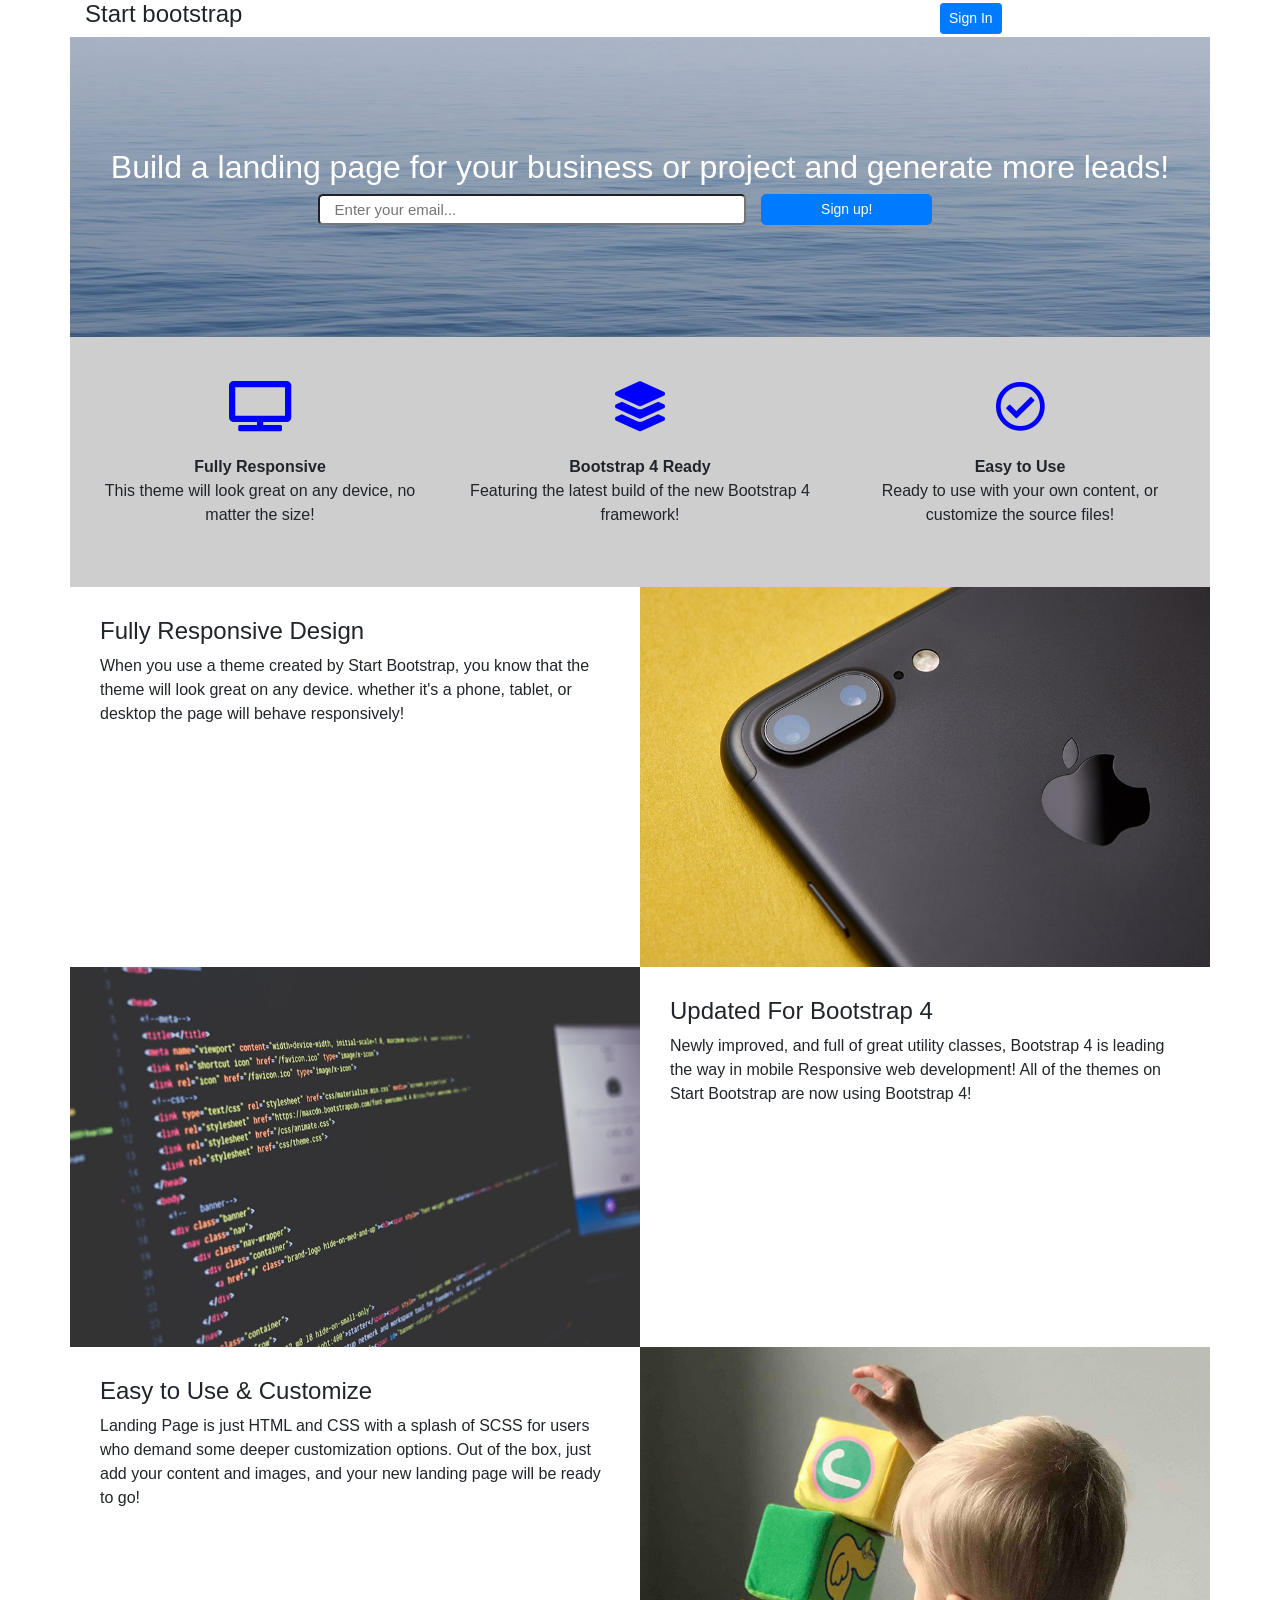
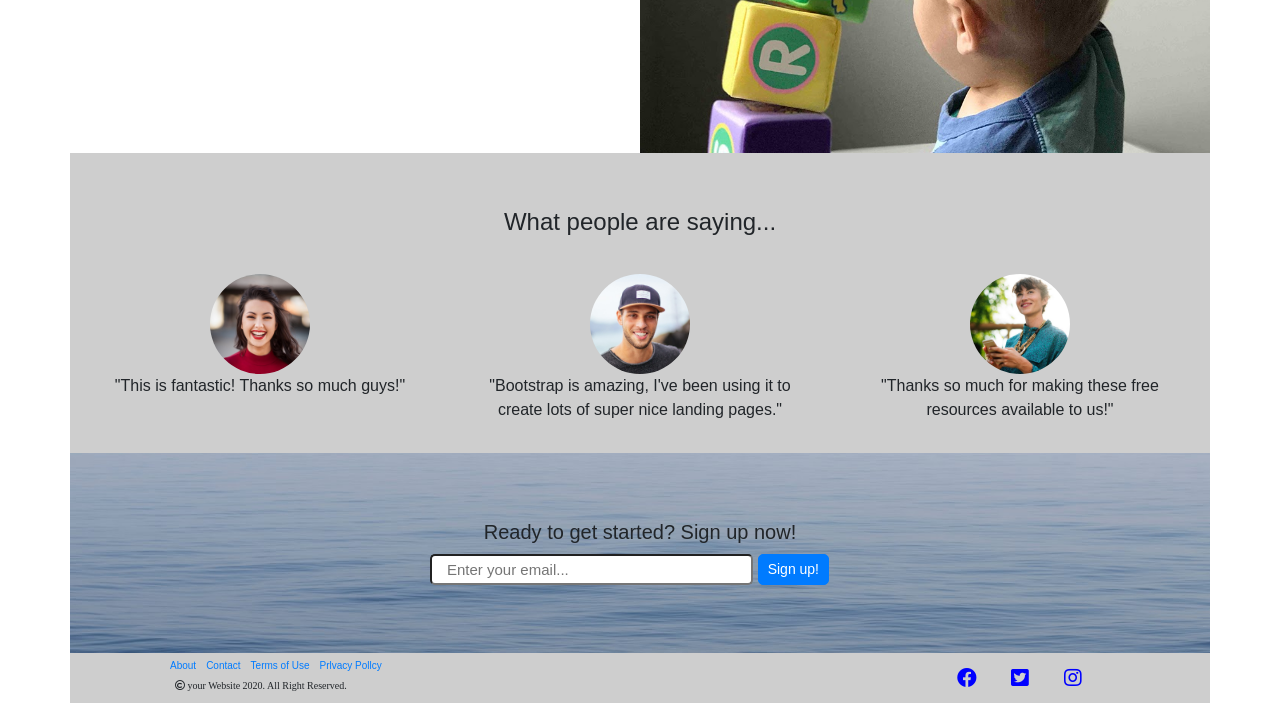
<file: Lesson10/index.html>
<!DOCTYPE html>
<html lang="en">
<head>
    <meta charset="UTF-8">
    <meta name="viewport" content="width=device-width, initial-scale=1.0">
    <title>Introduction to Bootstrap</title>
    <link rel="stylesheet" href="https://maxcdn.bootstrapcdn.com/bootstrap/4.5.2/css/bootstrap.min.css">
    <script src="https://ajax.googleapis.com/ajax/libs/jquery/3.5.1/jquery.min.js"></script>
    <script src="https://cdnjs.cloudflare.com/ajax/libs/popper.js/1.16.0/umd/popper.min.js"></script>
    <script src="https://maxcdn.bootstrapcdn.com/bootstrap/4.5.2/js/bootstrap.min.js"></script>
    <link rel="stylesheet" href="https://use.fontawesome.com/releases/v5.7.0/css/all.css" integrity="sha384-lZN37f5QGtY3VHgisS14W3ExzMWZxybE1SJSEsQp9S+oqd12jhcu+A56Ebc1zFSJ" crossorigin="anonymous">
    <link rel="stylesheet" href="../Lesson10/index.css">
</head>
<body>
    <header>
        <div>
            <div class="container">
                <div class="row" style="align-items: center;">
                    <div class="col-8 col-sm-9"><h4>Start bootstrap</h4></div>
                    <div class="col-4 col-sm-3"><button class="btn btn-primary btn-sm">Sign In</button></div>
                </div>
            </div>
        </div>
    </header>
    <main>
        <section>
            <div class="container section__img">
                <div class="section__img--text">
                    <div><h2>Build a landing page for your business or project and generate more leads!</h2></div>
                    <div class="row justify-content-center section__img--email container">
                        <input type="email" class="col-12 col-md-5" id="email" placeholder="Enter your email..." name="email">
                        <button class="col-12 col-md-2 btn btn-primary btn-sm">Sign up!</button>
                    </div>
                </div>
            </div>
        </section>
        <section>
                <div class="container section__icons">
                    <div class="row">
                        <div class="col-12 col-md-4 section__icons--style">
                            <i class="fas fa-tv" style="color: blue; font-size: 50px;"></i><br>
                            <b>Fully Responsive</b>
                            <p>This theme will look great on any device, no matter the size!</p>
                        </div>
                        <div class="col-12 col-md-4 section__icons--style">
                            <i class="fas fa-layer-group" style="color: blue; font-size: 50px;"></i><br>
                            <b>Bootstrap 4 Ready</b>
                            <p>Featuring the latest build of the new Bootstrap 4 framework!</p>
                        </div>
                        <div class="col-12 col-md-4 section__icons--style">
                            <i class="far fa-check-circle" style="color: blue; font-size: 50px;"></i><br>
                            <b>Easy to Use</b>
                            <p>Ready to use with your own content, or customize the source files!</p>
                        </div>
                    </div>
                </div>
        </section>
        <section>
            <div class="container">
                <div class="row" style="display: flex;">
                    <div class="col-12 col-md-6 section__content--text">
                        <h4>Fully Responsive Design</h4>
                        <p>When you use a theme created by Start Bootstrap, you know that the theme will look great on any device. whether it's a phone, tablet, or desktop the page will behave responsively! </p>
                    </div>
                    <img class="col-12 col-md-6 section__content--img" src="../Lesson10/img/bg-showcase-1.jpg" height="100%" width="100%">
                </div>
            </div>
        </section>
        <section>
            <div class="container">
                <div class="row" style="display: flex;">
                    <img class="col-12 col-md-6 section__content--img" src="../Lesson10/img/bg-showcase-2.jpg" height="100%" width="100%">
                    <div class="col-12 col-md-6 section__content--text">
                        <h4>Updated For Bootstrap 4</h4>
                        <p>Newly improved, and full of great utility classes, Bootstrap 4 is leading the way in mobile Responsive web development! All of the themes on Start Bootstrap are now using Bootstrap 4!</p>
                    </div>
                </div>
            </div>
        </section>
        <section>
            <div class="container">
                <div class="row" style="display: flex;">
                    <div class="col-12 col-md-6 section__content--text">
                        <h4>Easy to Use & Customize</h4>
                        <p>Landing Page is just HTML and CSS with a splash of SCSS for users who demand some deeper customization options. Out of the box, just add your content and images, and your new landing page will be ready to go!</p>
                    </div>
                    <img class="col-12 col-md-6 section__content--img" src="../Lesson10/img/bg-showcase-3.jpg" height="100%" width="100%">
                </div>
            </div>
        </section>
        <section>
            <div class="container section__comment" style="background-color: #cecece;">
                <h4>What people are saying...</h4>
                <div class="row">
                    <div class="col-12 col-md-4 section__comment--text">
                        <div><img src="../Lesson10/img/testimonials-1.jpg" class="rounded-circle" height="100px" width="100px"></div>
                        <div><p>"This is fantastic! Thanks so much guys!"</p></div>
                    </div>
                    <div class="col-12 col-md-4 section__comment--text">
                        <div><img src="../Lesson10/img/testimonials-2.jpg" class="rounded-circle" height="100px" width="100px"></div>
                        <div><p>"Bootstrap is amazing, I've been using it to create lots of super nice landing pages."</p></div>
                    </div>
                    <div class="col-12 col-md-4 section__comment--text">
                        <div><img src="../Lesson10/img/testimonials-3.jpg" class="rounded-circle" height="100px" width="100px"></div>
                        <div><p>"Thanks so much for making these free resources available to us!"</p></div>
                    </div>
                </div>
            </div>
        </section>
        <section>
            <div class="container section__imgend">
                <div class="section__text">
                    <div><h5>Ready to get started? Sign up now!</h5></div>
                    <div class="row section__text--input">
                        <input type="email" class="col-5 col-md-9" id="email" placeholder="Enter your email..." name="email">
                        <button class="col-2 col-md-2 btn btn-primary btn-sm">Sign up!</button>
                    </div>
                </div>
            </div>
        </section>
    </main>
    <footer>
        <div class="container" style="background-color: #cecece;">
            <div class="row footer__item">
                <div class="col-6 col-md-8 footer__item--link">
                    <ul class="nav">
                      <li class="nav-item">
                        <a class="nav-link" href="#">About</a>
                      </li>
                      <li class="nav-item">
                        <a class="nav-link" href="#">Contact</a>
                      </li>
                      <li class="nav-item">
                        <a class="nav-link" href="#">Terms of Use</a>
                      </li>
                      <li class="nav-item">
                        <a class="nav-link" href="#">Prlvacy Pollcy</a>
                      </li>
                    </ul>
                    <i class="far fa-copyright"> your Website 2020. All Right Reserved.</i>
                </div>
                <div class="col-3 col-md-2 footer__item--icons row">
                    <i class="fab fa-facebook col-3 col-md-4" ></i>
                    <i class="fab fa-twitter-square col-3 col-md-4"></i>
                    <i class="fab fa-instagram col-3 col-md-4"></i>
                </div>
            </div>
        </div>
    </footer>
</body>
</html>
</file>
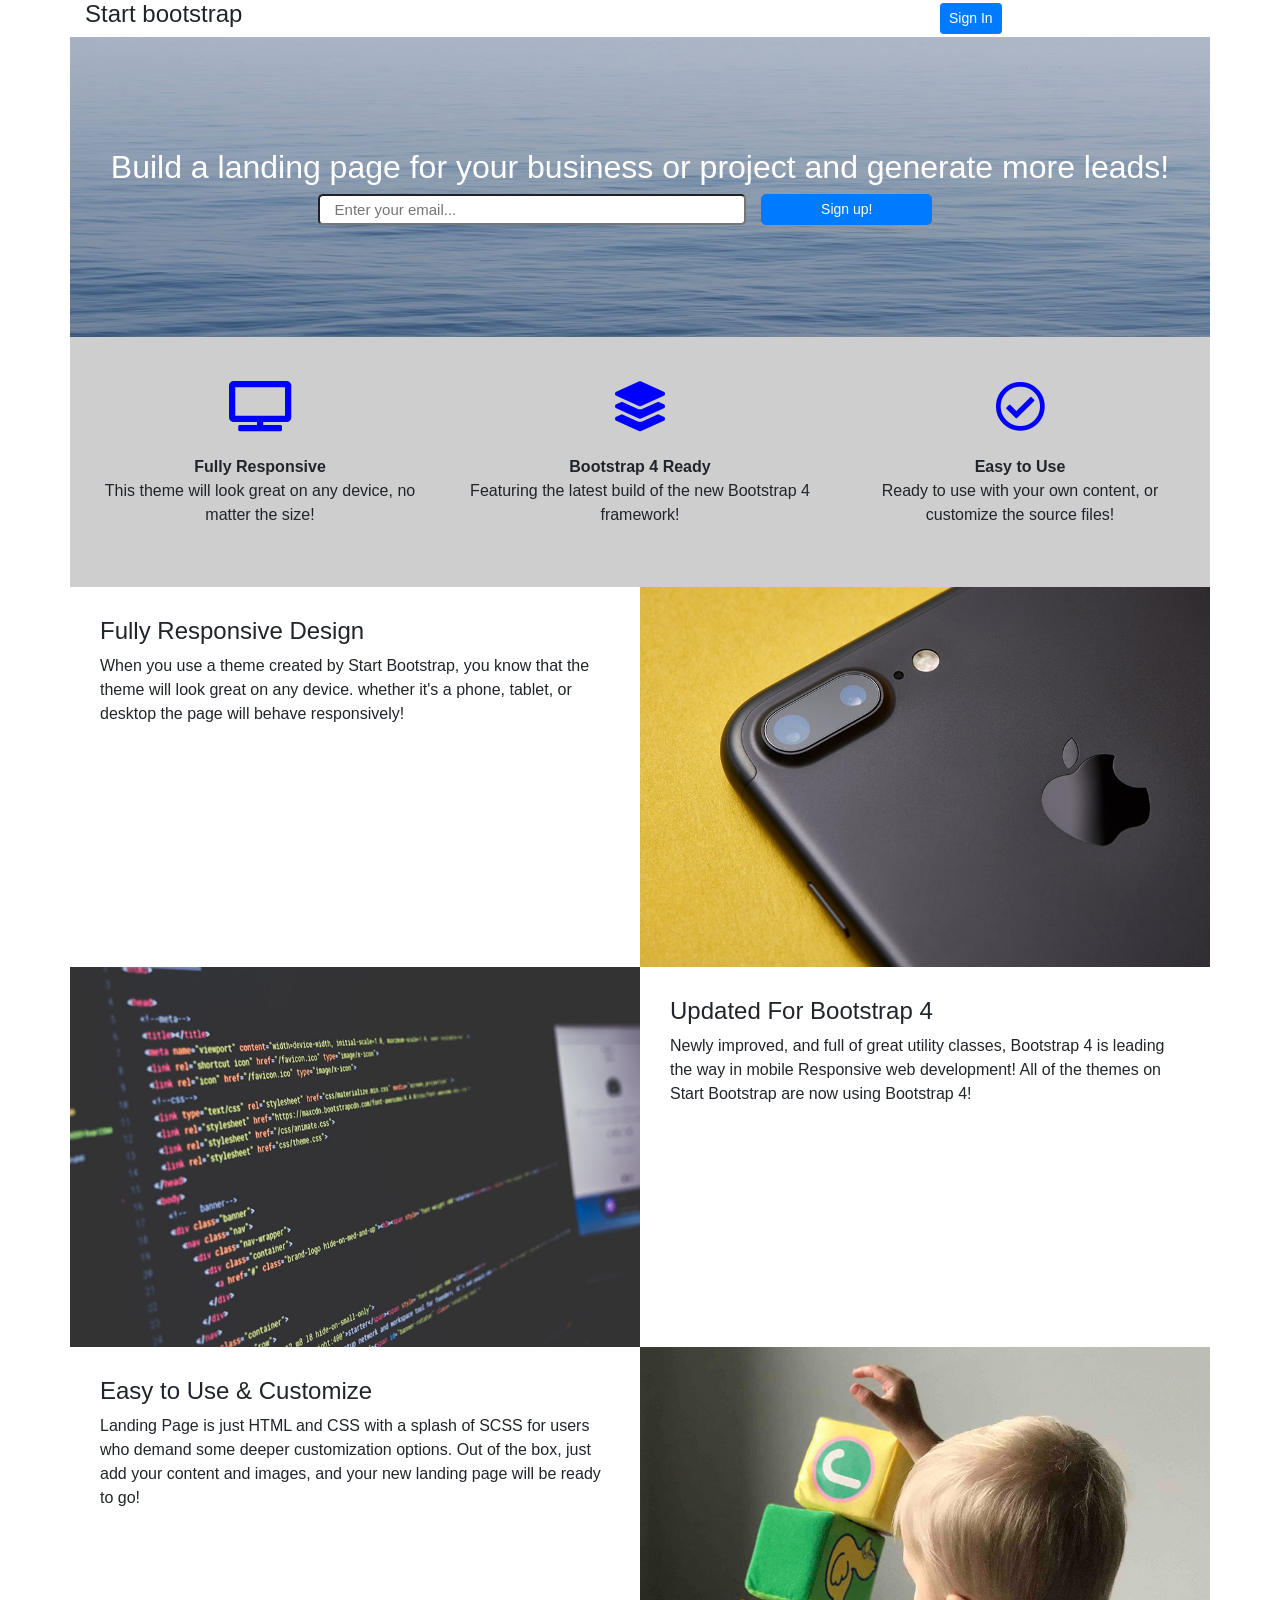
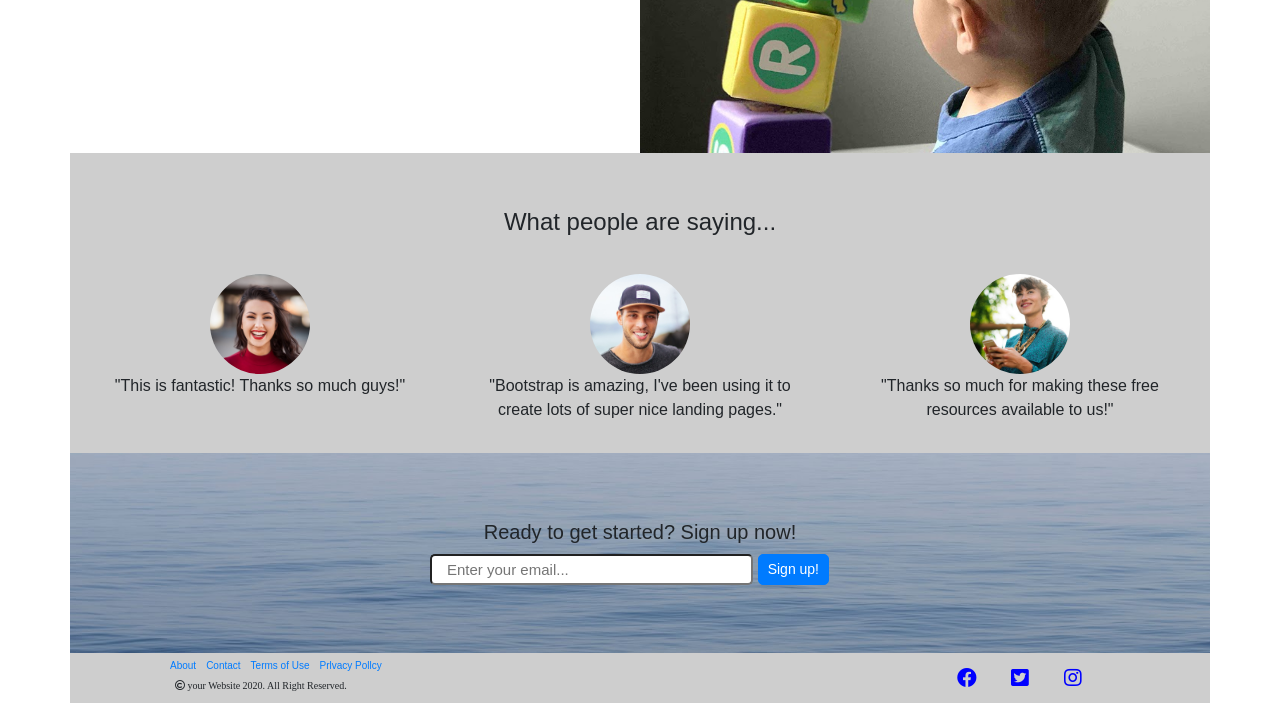
<file: Lesson10/activity10.html>
<!DOCTYPE html>
<html lang="en">
<head>
    <meta charset="UTF-8">
    <meta name="viewport" content="width=device-width, initial-scale=1.0">
    <title>Document</title>
    <link rel="stylesheet" href="https://maxcdn.bootstrapcdn.com/bootstrap/4.5.2/css/bootstrap.min.css">
    <script src="https://ajax.googleapis.com/ajax/libs/jquery/3.5.1/jquery.min.js"></script>
    <script src="https://cdnjs.cloudflare.com/ajax/libs/popper.js/1.16.0/umd/popper.min.js"></script>
    <script src="https://maxcdn.bootstrapcdn.com/bootstrap/4.5.2/js/bootstrap.min.js"></script>
    <link rel="stylesheet" href="https://use.fontawesome.com/releases/v5.7.0/css/all.css" integrity="sha384-lZN37f5QGtY3VHgisS14W3ExzMWZxybE1SJSEsQp9S+oqd12jhcu+A56Ebc1zFSJ" crossorigin="anonymous">
    <link rel="stylesheet" href="../Lesson10/activity10.css">
</head>
<body>
    <header>
        <div>
            <div class="container">
                <div class="row" style="align-items: center;">
                    <div class="col-8 col-sm-9"><h4>Start bootstrap</h4></div>
                    <div class="col-4 col-sm-3"><button class="btn btn-primary btn-sm">Sign In</button></div>
                </div>
            </div>
        </div>
    </header>
    <main>
        <section>
            <div class="container section__img">
                <div class="section__img--text">
                    <div><h2>Build a landing page for your business or project and generate more leads!</h2></div>
                    <div class="row justify-content-center section__img--email container">
                        <input type="email" class="col-12 col-md-5" id="email" placeholder="Enter your email..." name="email">
                        <button class="col-12 col-md-2 btn btn-primary btn-sm">Sign up!</button>
                    </div>
                </div>
            </div>
        </section>
        <section>
                <div class="container section__icons">
                    <div class="row">
                        <div class="col-12 col-md-4 section__icons--style">
                            <i class="fas fa-tv" style="color: blue; font-size: 50px;"></i><br>
                            <b>Fully Responsive</b>
                            <p>This theme will look great on any device, no matter the size!</p>
                        </div>
                        <div class="col-12 col-md-4 section__icons--style">
                            <i class="fas fa-layer-group" style="color: blue; font-size: 50px;"></i><br>
                            <b>Bootstrap 4 Ready</b>
                            <p>Featuring the latest build of the new Bootstrap 4 framework!</p>
                        </div>
                        <div class="col-12 col-md-4 section__icons--style">
                            <i class="far fa-check-circle" style="color: blue; font-size: 50px;"></i><br>
                            <b>Easy to Use</b>
                            <p>Ready to use with your own content, or customize the source files!</p>
                        </div>
                    </div>
                </div>
        </section>
        <section>
            <div class="container">
                <div class="row" style="display: flex;">
                    <div class="col-12 col-md-6 section__content--text">
                        <h4>Fully Responsive Design</h4>
                        <p>When you use a theme created by Start Bootstrap, you know that the theme will look great on any device. whether it's a phone, tablet, or desktop the page will behave responsively! </p>
                    </div>
                    <img class="col-12 col-md-6 section__content--img" src="../Lesson10/bg-showcase-1.jpg" height="100%" width="100%">
                </div>
            </div>
        </section>
        <section>
            <div class="container">
                <div class="row" style="display: flex;">
                    <img class="col-12 col-md-6 section__content--img" src="../Lesson10/bg-showcase-2.jpg" height="100%" width="100%">
                    <div class="col-12 col-md-6 section__content--text">
                        <h4>Updated For Bootstrap 4</h4>
                        <p>Newly improved, and full of great utility classes, Bootstrap 4 is leading the way in mobile Responsive web development! All of the themes on Start Bootstrap are now using Bootstrap 4!</p>
                    </div>
                </div>
            </div>
        </section>
        <section>
            <div class="container">
                <div class="row" style="display: flex;">
                    <div class="col-12 col-md-6 section__content--text">
                        <h4>Easy to Use & Customize</h4>
                        <p>Landing Page is just HTML and CSS with a splash of SCSS for users who demand some deeper customization options. Out of the box, just add your content and images, and your new landing page will be ready to go!</p>
                    </div>
                    <img class="col-12 col-md-6 section__content--img" src="../Lesson10/bg-showcase-3.jpg" height="100%" width="100%">
                </div>
            </div>
        </section>
        <section>
            <div class="container section__comment" style="background-color: #cecece;">
                <h4>What people are saying...</h4>
                <div class="row">
                    <div class="col-12 col-md-4 section__comment--text">
                        <div><img src="../Lesson10/testimonials-1.jpg" class="rounded-circle" height="100px" width="100px"></div>
                        <div><p>"This is fantastic! Thanks so much guys!"</p></div>
                    </div>
                    <div class="col-12 col-md-4 section__comment--text">
                        <div><img src="../Lesson10/testimonials-2.jpg" class="rounded-circle" height="100px" width="100px"></div>
                        <div><p>"Bootstrap is amazing, I've been using it to create lots of super nice landing pages."</p></div>
                    </div>
                    <div class="col-12 col-md-4 section__comment--text">
                        <div><img src="../Lesson10/testimonials-3.jpg" class="rounded-circle" height="100px" width="100px"></div>
                        <div><p>"Thanks so much for making these free resources available to us!"</p></div>
                    </div>
                </div>
            </div>
        </section>
        <section>
            <div class="container section__imgend">
                <div class="section__text">
                    <div><h5>Ready to get started? Sign up now!</h5></div>
                    <div class="row section__text--input">
                        <input type="email" class="col-5 col-md-9" id="email" placeholder="Enter your email..." name="email">
                        <button class="col-2 col-md-2 btn btn-primary btn-sm">Sign up!</button>
                    </div>
                </div>
            </div>
        </section>
    </main>
    <footer>
        <div class="container" style="background-color: #cecece;">
            <div class="row footer__item">
                <div class="col-6 col-md-8 footer__item--link">
                    <ul class="nav">
                      <li class="nav-item">
                        <a class="nav-link" href="#">About</a>
                      </li>
                      <li class="nav-item">
                        <a class="nav-link" href="#">Contact</a>
                      </li>
                      <li class="nav-item">
                        <a class="nav-link" href="#">Terms of Use</a>
                      </li>
                      <li class="nav-item">
                        <a class="nav-link" href="#">Prlvacy Pollcy</a>
                      </li>
                    </ul>
                    <i class="far fa-copyright"> your Website 2020. All Right Reserved.</i>
                </div>
                <div class="col-3 col-md-2 footer__item--icons row">
                    <i class="fab fa-facebook col-3 col-md-4" ></i>
                    <i class="fab fa-twitter-square col-3 col-md-4"></i>
                    <i class="fab fa-instagram col-3 col-md-4"></i>
                </div>
            </div>
        </div>
    </footer>
</body>
</html>
</file>
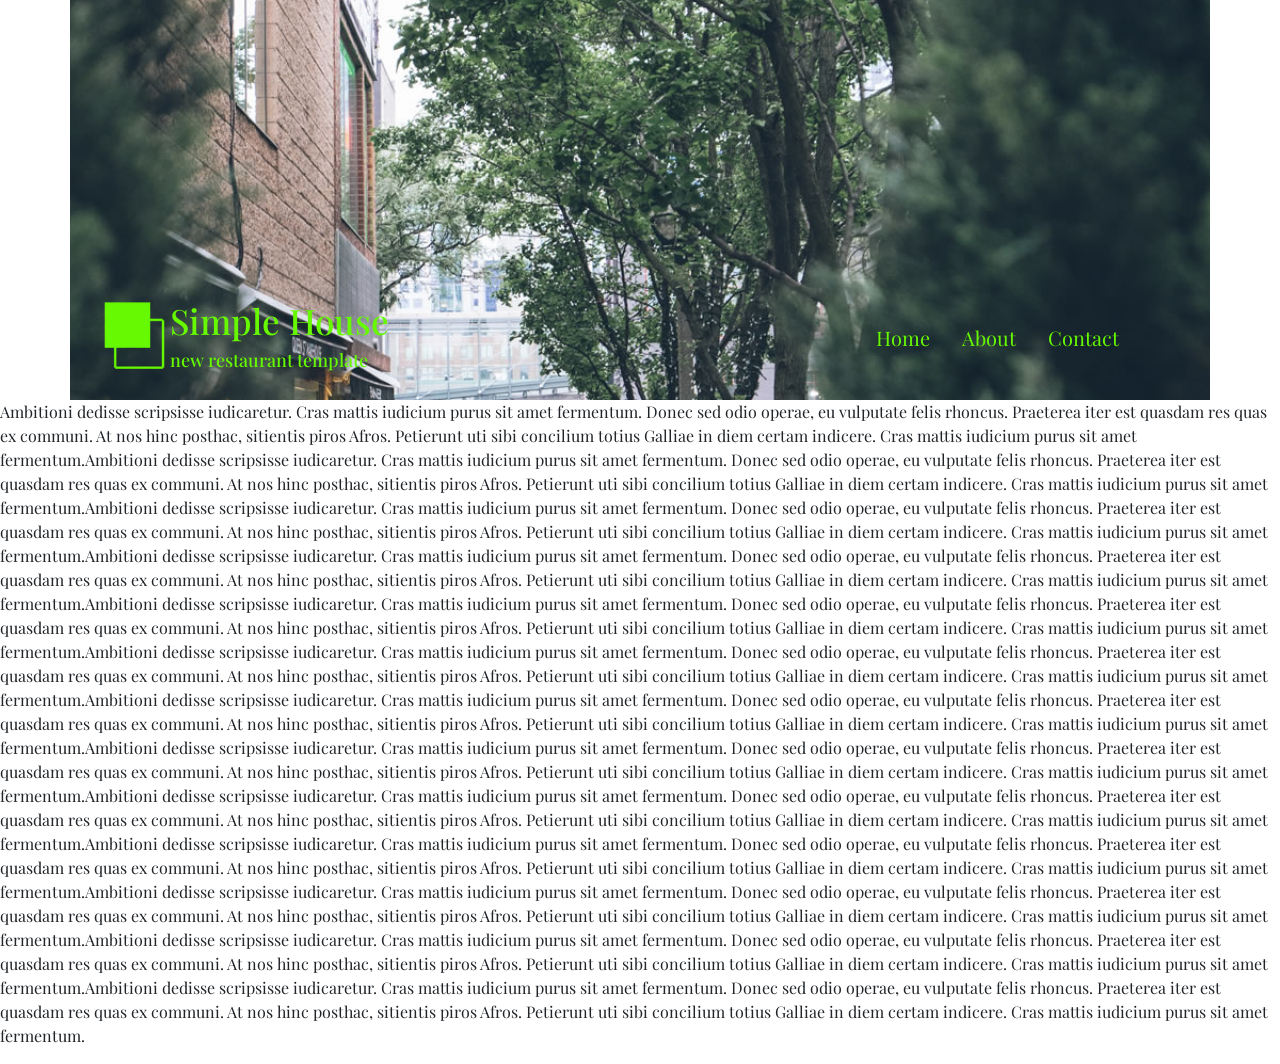
<file: Lesson11/acctivity11.1.html>
<!DOCTYPE html>
<html lang="en">
<head>
    <meta charset="UTF-8">
    <meta name="viewport" content="width=device-width, initial-scale=1.0">
    <title>Document</title>
    <link rel="stylesheet" href="https://maxcdn.bootstrapcdn.com/bootstrap/4.5.2/css/bootstrap.min.css">
    <script src="https://ajax.googleapis.com/ajax/libs/jquery/3.5.1/jquery.min.js"></script>
    <script src="https://cdnjs.cloudflare.com/ajax/libs/popper.js/1.16.0/umd/popper.min.js"></script>
    <script src="https://maxcdn.bootstrapcdn.com/bootstrap/4.5.2/js/bootstrap.min.js"></script>
    <link rel="stylesheet" href="https://use.fontawesome.com/releases/v5.7.0/css/all.css" integrity="sha384-lZN37f5QGtY3VHgisS14W3ExzMWZxybE1SJSEsQp9S+oqd12jhcu+A56Ebc1zFSJ" crossorigin="anonymous">
    <link href="https://fonts.googleapis.com/css2?family=Playfair+Display&display=swap" rel="stylesheet">
    <link rel="stylesheet" href="../Lesson11/activity11.css">
</head>
<body>
    <header class="container header__image">
        <div class="container row d-flex justify-content-around header__image--name">
            <div class="col-6 d-flex">
                <img src="../Lesson11/simple-house-log1o.png" height="70px" width="70px">
                <div>
                    <h1>Simple House</h1>
                    <h6>new restaurant template</h6>
                </div>
            </div>
            <div class="col-6 header__image--text">
                <ul class="nav justify-content-end">
                    <li class="nav-item">
                      <a class="nav-link active" href="#" style="color: #66f902;">Home</a>
                    </li>
                    <li class="nav-item">
                      <a class="nav-link" href="../Lesson11/acctivity11.2.html" style="color: #66f902;">About</a>
                    </li>
                    <li class="nav-item">
                      <a class="nav-link" href="../Lesson11/acctivity11.3.html" style="color: #66f902;">Contact</a>
                    </li>
                  </ul>
            </div>
            
        </div>
    </header>
    <p>Ambitioni dedisse scripsisse iudicaretur. Cras mattis iudicium purus sit amet fermentum. Donec sed odio operae, eu vulputate felis rhoncus. Praeterea iter est quasdam res quas ex communi. At nos hinc posthac, sitientis piros Afros. Petierunt uti sibi concilium totius Galliae in diem certam indicere. Cras mattis iudicium purus sit amet fermentum.Ambitioni dedisse scripsisse iudicaretur. Cras mattis iudicium purus sit amet fermentum. Donec sed odio operae, eu vulputate felis rhoncus. Praeterea iter est quasdam res quas ex communi. At nos hinc posthac, sitientis piros Afros. Petierunt uti sibi concilium totius Galliae in diem certam indicere. Cras mattis iudicium purus sit amet fermentum.Ambitioni dedisse scripsisse iudicaretur. Cras mattis iudicium purus sit amet fermentum. Donec sed odio operae, eu vulputate felis rhoncus. Praeterea iter est quasdam res quas ex communi. At nos hinc posthac, sitientis piros Afros. Petierunt uti sibi concilium totius Galliae in diem certam indicere. Cras mattis iudicium purus sit amet fermentum.Ambitioni dedisse scripsisse iudicaretur. Cras mattis iudicium purus sit amet fermentum. Donec sed odio operae, eu vulputate felis rhoncus. Praeterea iter est quasdam res quas ex communi. At nos hinc posthac, sitientis piros Afros. Petierunt uti sibi concilium totius Galliae in diem certam indicere. Cras mattis iudicium purus sit amet fermentum.Ambitioni dedisse scripsisse iudicaretur. Cras mattis iudicium purus sit amet fermentum. Donec sed odio operae, eu vulputate felis rhoncus. Praeterea iter est quasdam res quas ex communi. At nos hinc posthac, sitientis piros Afros. Petierunt uti sibi concilium totius Galliae in diem certam indicere. Cras mattis iudicium purus sit amet fermentum.Ambitioni dedisse scripsisse iudicaretur. Cras mattis iudicium purus sit amet fermentum. Donec sed odio operae, eu vulputate felis rhoncus. Praeterea iter est quasdam res quas ex communi. At nos hinc posthac, sitientis piros Afros. Petierunt uti sibi concilium totius Galliae in diem certam indicere. Cras mattis iudicium purus sit amet fermentum.Ambitioni dedisse scripsisse iudicaretur. Cras mattis iudicium purus sit amet fermentum. Donec sed odio operae, eu vulputate felis rhoncus. Praeterea iter est quasdam res quas ex communi. At nos hinc posthac, sitientis piros Afros. Petierunt uti sibi concilium totius Galliae in diem certam indicere. Cras mattis iudicium purus sit amet fermentum.Ambitioni dedisse scripsisse iudicaretur. Cras mattis iudicium purus sit amet fermentum. Donec sed odio operae, eu vulputate felis rhoncus. Praeterea iter est quasdam res quas ex communi. At nos hinc posthac, sitientis piros Afros. Petierunt uti sibi concilium totius Galliae in diem certam indicere. Cras mattis iudicium purus sit amet fermentum.Ambitioni dedisse scripsisse iudicaretur. Cras mattis iudicium purus sit amet fermentum. Donec sed odio operae, eu vulputate felis rhoncus. Praeterea iter est quasdam res quas ex communi. At nos hinc posthac, sitientis piros Afros. Petierunt uti sibi concilium totius Galliae in diem certam indicere. Cras mattis iudicium purus sit amet fermentum.Ambitioni dedisse scripsisse iudicaretur. Cras mattis iudicium purus sit amet fermentum. Donec sed odio operae, eu vulputate felis rhoncus. Praeterea iter est quasdam res quas ex communi. At nos hinc posthac, sitientis piros Afros. Petierunt uti sibi concilium totius Galliae in diem certam indicere. Cras mattis iudicium purus sit amet fermentum.Ambitioni dedisse scripsisse iudicaretur. Cras mattis iudicium purus sit amet fermentum. Donec sed odio operae, eu vulputate felis rhoncus. Praeterea iter est quasdam res quas ex communi. At nos hinc posthac, sitientis piros Afros. Petierunt uti sibi concilium totius Galliae in diem certam indicere. Cras mattis iudicium purus sit amet fermentum.Ambitioni dedisse scripsisse iudicaretur. Cras mattis iudicium purus sit amet fermentum. Donec sed odio operae, eu vulputate felis rhoncus. Praeterea iter est quasdam res quas ex communi. At nos hinc posthac, sitientis piros Afros. Petierunt uti sibi concilium totius Galliae in diem certam indicere. Cras mattis iudicium purus sit amet fermentum.Ambitioni dedisse scripsisse iudicaretur. Cras mattis iudicium purus sit amet fermentum. Donec sed odio operae, eu vulputate felis rhoncus. Praeterea iter est quasdam res quas ex communi. At nos hinc posthac, sitientis piros Afros. Petierunt uti sibi concilium totius Galliae in diem certam indicere. Cras mattis iudicium purus sit amet fermentum.</p>
</body>
</html>
</file>
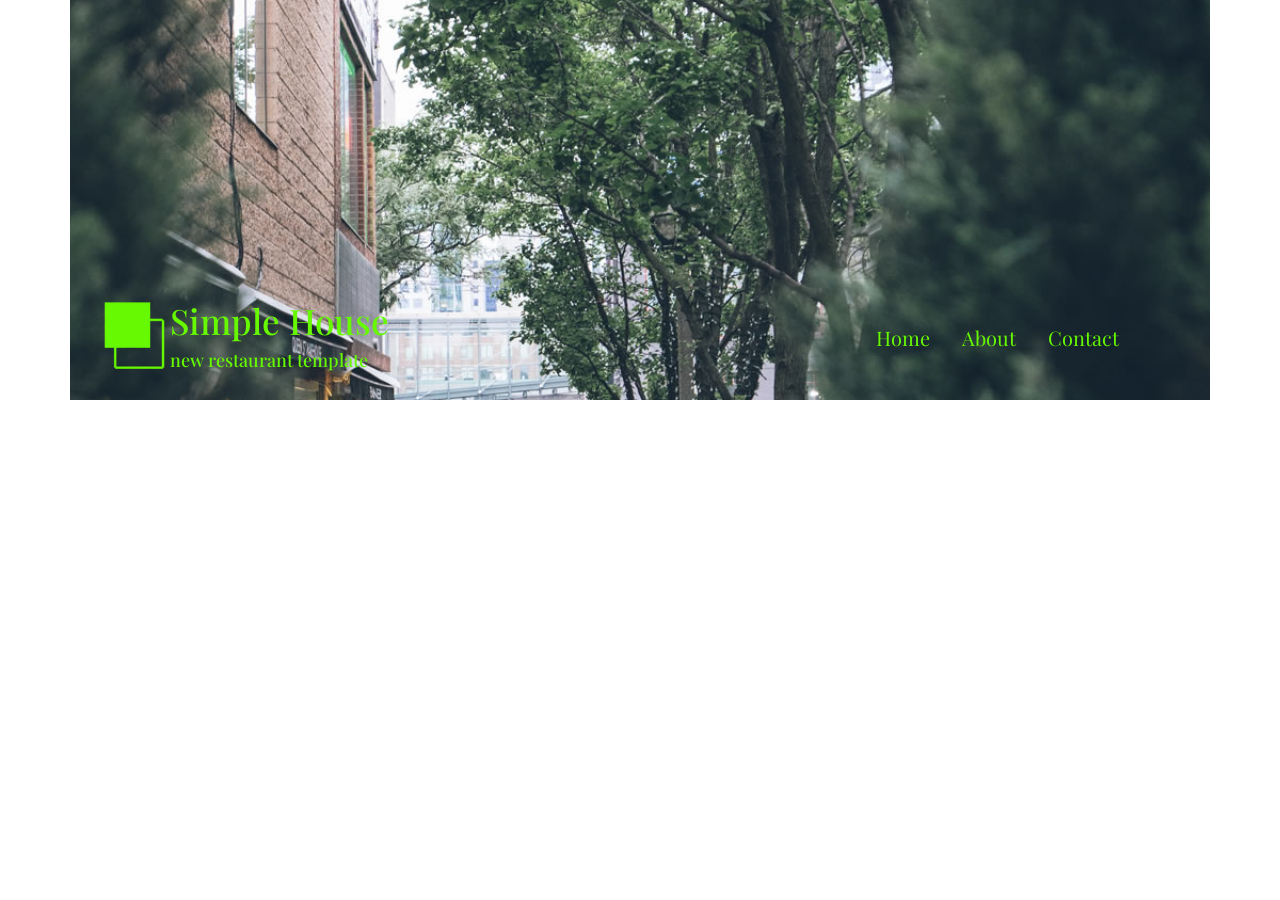
<file: Lesson11/acctivity11.2.html>
<!DOCTYPE html>
<html lang="en">
<head>
    <meta charset="UTF-8">
    <meta name="viewport" content="width=device-width, initial-scale=1.0">
    <title>Document</title>
    <link rel="stylesheet" href="https://maxcdn.bootstrapcdn.com/bootstrap/4.5.2/css/bootstrap.min.css">
    <script src="https://ajax.googleapis.com/ajax/libs/jquery/3.5.1/jquery.min.js"></script>
    <script src="https://cdnjs.cloudflare.com/ajax/libs/popper.js/1.16.0/umd/popper.min.js"></script>
    <script src="https://maxcdn.bootstrapcdn.com/bootstrap/4.5.2/js/bootstrap.min.js"></script>
    <link rel="stylesheet" href="https://use.fontawesome.com/releases/v5.7.0/css/all.css" integrity="sha384-lZN37f5QGtY3VHgisS14W3ExzMWZxybE1SJSEsQp9S+oqd12jhcu+A56Ebc1zFSJ" crossorigin="anonymous">
    <link href="https://fonts.googleapis.com/css2?family=Playfair+Display&display=swap" rel="stylesheet">
    <link rel="stylesheet" href="../Lesson11/activity11.css">
</head>
<body>
    <header class="container header__image">
        <div class="container row d-flex justify-content-around header__image--name">
            <div class="col-6 d-flex">
                <img src="../Lesson11/simple-house-log1o.png" height="70px" width="70px">
                <div>
                    <h1>Simple House</h1>
                    <h6>new restaurant template</h6>
                </div>
            </div>
            <div class="col-6 header__image--text">
                <ul class="nav justify-content-end">
                    <li class="nav-item">
                      <a class="nav-link active" href="../Lesson11/acctivity11.1.html" style="color: #66f902;">Home</a>
                    </li>
                    <li class="nav-item">
                      <a class="nav-link" href="#" style="color: #66f902;">About</a>
                    </li>
                    <li class="nav-item">
                      <a class="nav-link" href="../Lesson11/acctivity11.3.html" style="color: #66f902;">Contact</a>
                    </li>
                  </ul>
            </div>
            
        </div>
    </header>
</body>
</html>
</file>
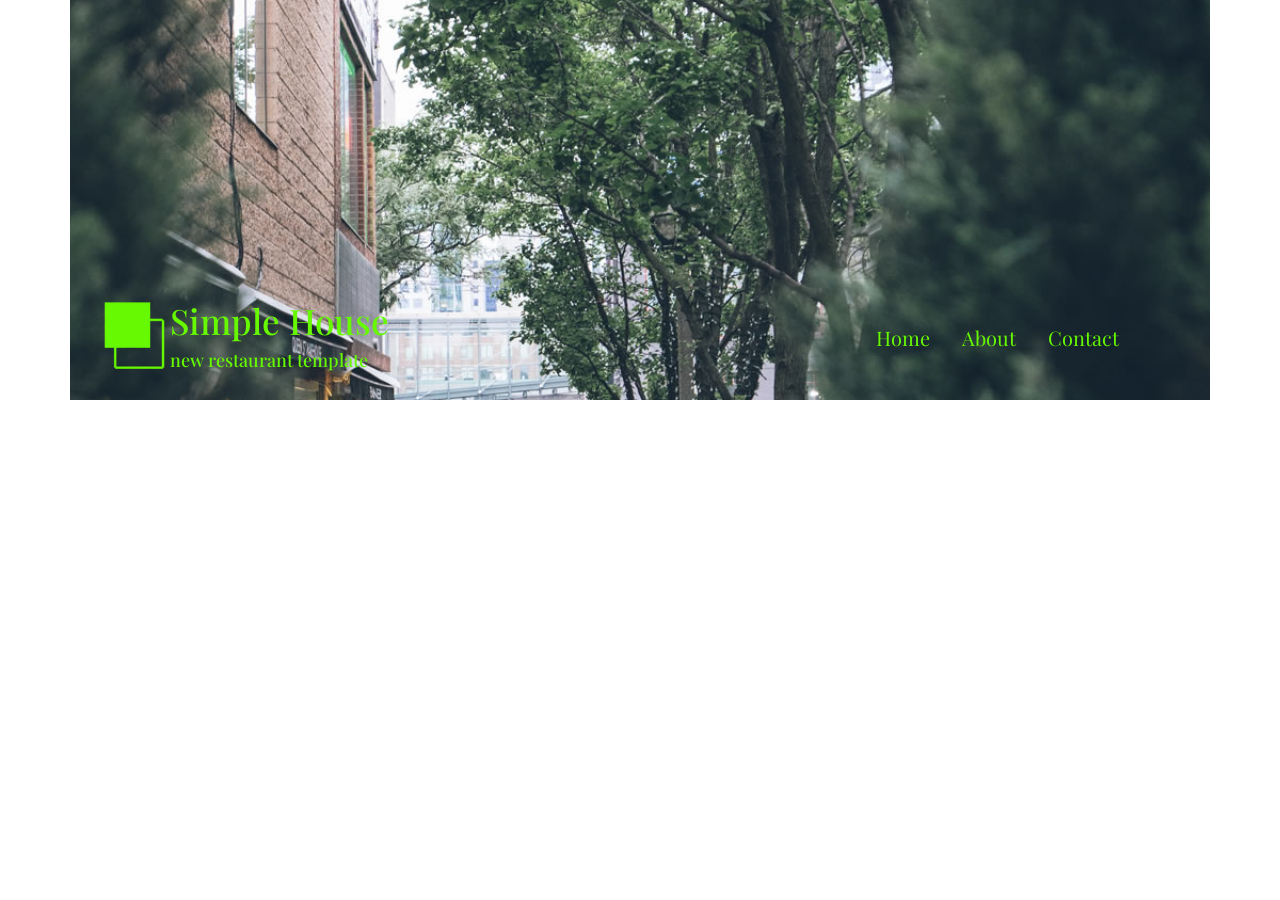
<file: Lesson11/acctivity11.3.html>
<!DOCTYPE html>
<html lang="en">
<head>
    <meta charset="UTF-8">
    <meta name="viewport" content="width=device-width, initial-scale=1.0">
    <title>Document</title>
    <link rel="stylesheet" href="https://maxcdn.bootstrapcdn.com/bootstrap/4.5.2/css/bootstrap.min.css">
    <script src="https://ajax.googleapis.com/ajax/libs/jquery/3.5.1/jquery.min.js"></script>
    <script src="https://cdnjs.cloudflare.com/ajax/libs/popper.js/1.16.0/umd/popper.min.js"></script>
    <script src="https://maxcdn.bootstrapcdn.com/bootstrap/4.5.2/js/bootstrap.min.js"></script>
    <link rel="stylesheet" href="https://use.fontawesome.com/releases/v5.7.0/css/all.css" integrity="sha384-lZN37f5QGtY3VHgisS14W3ExzMWZxybE1SJSEsQp9S+oqd12jhcu+A56Ebc1zFSJ" crossorigin="anonymous">
    <link href="https://fonts.googleapis.com/css2?family=Playfair+Display&display=swap" rel="stylesheet">
    <link rel="stylesheet" href="../Lesson11/activity11.css">
</head>
<body>
    <header class="container header__image">
        <div class="container row d-flex justify-content-around header__image--name">
            <div class="col-6 d-flex">
                <img src="../Lesson11/simple-house-log1o.png" height="70px" width="70px">
                <div>
                    <h1>Simple House</h1>
                    <h6>new restaurant template</h6>
                </div>
            </div>
            <div class="col-6 header__image--text">
                <ul class="nav justify-content-end">
                    <li class="nav-item">
                      <a class="nav-link active" href="../Lesson11/acctivity11.1.html" style="color: #66f902;">Home</a>
                    </li>
                    <li class="nav-item">
                      <a class="nav-link" href="../Lesson11/acctivity11.2.html" style="color: #66f902;">About</a>
                    </li>
                    <li class="nav-item">
                      <a class="nav-link" href="#" style="color: #66f902;">Contact</a>
                    </li>
                  </ul>
            </div>
            
        </div>
    </header>
</body>
</html>
</file>
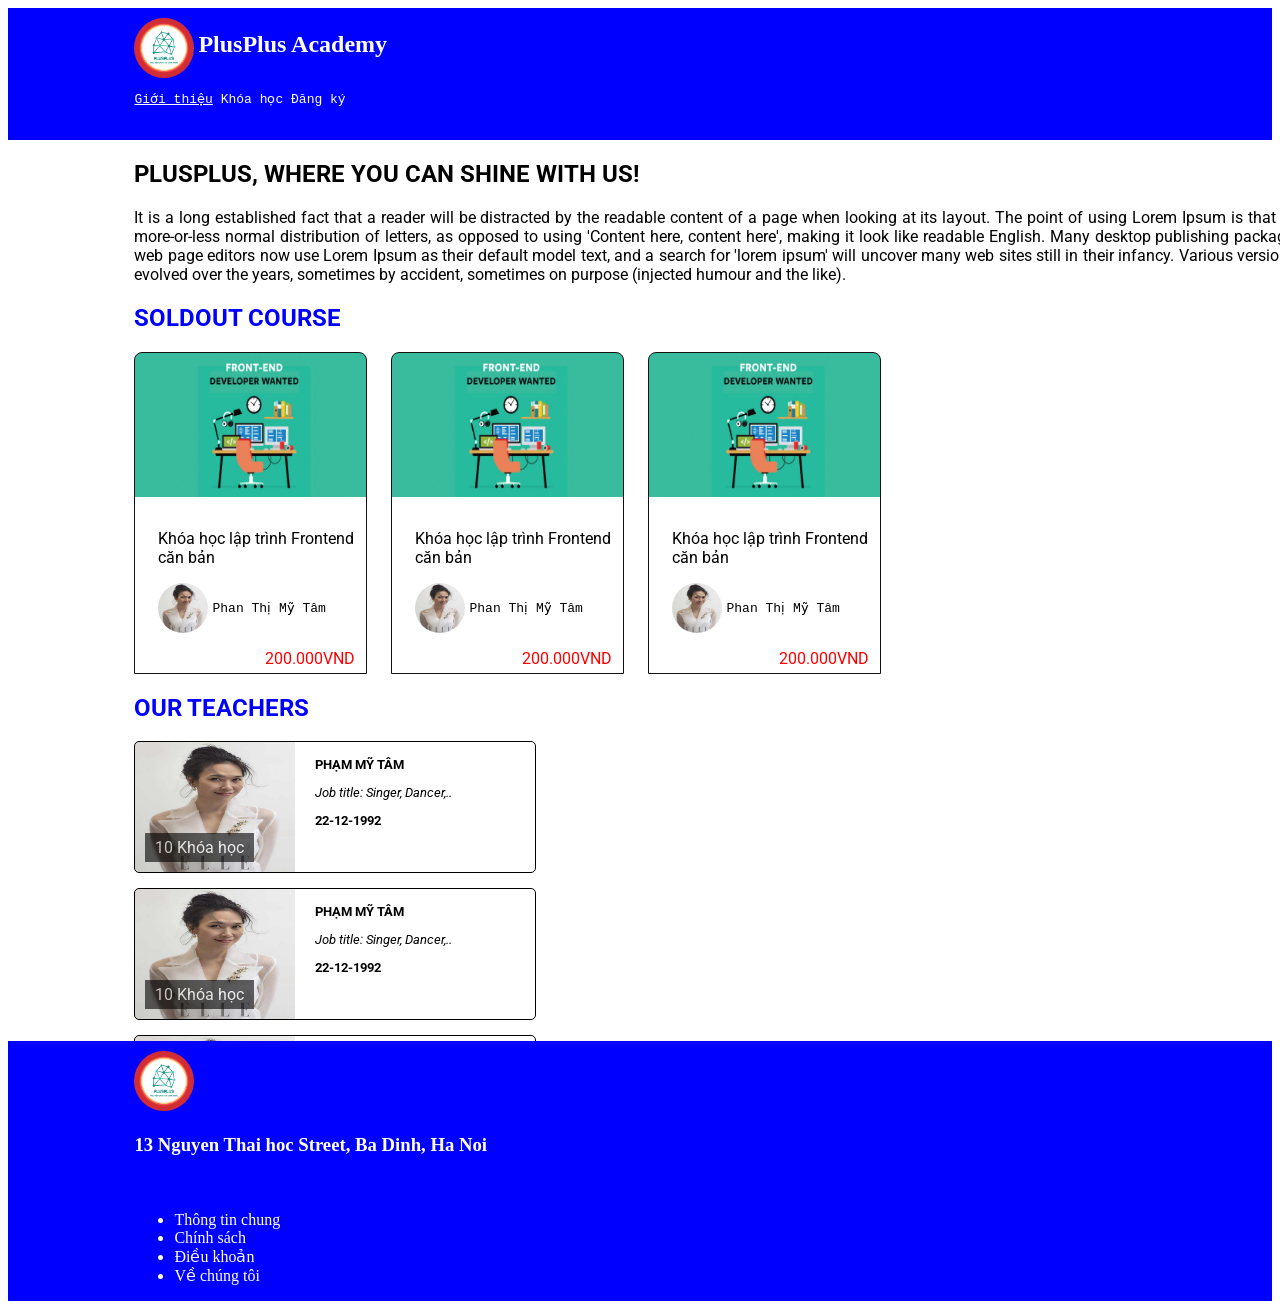
<file: Lesson4/activity4.html>
<!DOCTYPE html>
<html lang="en">
<head>
    <meta charset="UTF-8">
    <meta name="viewport" content="width=device-width, initial-scale=1.0">
    <title>Document</title>
    <link href="https://fonts.googleapis.com/css2?family=Roboto:ital,wght@0,100;0,300;0,400;0,500;0,700;0,900;1,100;1,300;1,400;1,500;1,700;1,900&display=swap" rel="stylesheet">
    <style>
        .header {
            padding-top: 10px;
            padding-bottom: 20px;
            padding-left: 10%;
            background-color: blue;
            vertical-align: middle;
            color: #ffffff;
        }
        .font {
            font-family: Roboto;
        }
        .form {
            border: 1px solid #111111;
            background-image:url('../Lesson4/118875556_189560925889604_606408940936758708_o.jpg');
            background-repeat: no-repeat;
            background-size: 100% 45%;
            border-top-right-radius: 8px;
            border-top-left-radius: 8px;
            width: 231px;
            margin-right: 20px;
            display: inline-block;
        }
        #div {
            padding-top:160px;
            margin-left: 10%;
            margin-right: 5%;
            height:160px;
        }
        .float {
            font-size: 13px;
            padding-left: 180px;
            margin-bottom: 10px;
            padding-top: 15px;
            
        }
        .div1 {
            width: 400px;
            height: 130px;
            border: 1px solid black;
            border-radius:5px;
            background-image:url('../Lesson4/my_tam.jpg');
            background-repeat: no-repeat;
            background-size: 40% 100%;
            margin-bottom: 15px;
        }
        .p {
            background-color: black;
            position: relative;
            width: 90px;
            left: 10px;
            color: #ffffff;
            padding: 5px 10px;
            opacity: 0.6;
        }
        .header1 {
            background-color: blue;
            padding-top: 10px;
            padding-left: 10%;
            vertical-align: middle;
            color: #ffffff;
            }

    </style>
</head>
<body>
    <header >
        <div class="header">
            <img src="../Lesson4/logo.jpg" height="60" width="60" style="border-radius: 50%;  vertical-align: middle;";>
            <h2 style="color: #ffffff; display: inline-block;margin: 0; width: 1000px;">PlusPlus Academy</h2>
            <nav style="display: inline-block;">
               <pre><a style="text-decoration: underline;">Giới thiệu</a> <a>Khóa học</a> <a>Đăng ký</a></pre>
            </nav>
        </div>
    </header>
    <main class="font">
        <section style="padding-left: 10%;">
            <div>
                <h1 style="text-transform: uppercase;">plusplus, where you can shine with us!</h1>
                <p style="text-align: justify; width: 1200px;">
                    It is a long established fact that a reader will be distracted by the readable content of a page when looking at its layout. The point of using Lorem Ipsum is that it has a more-or-less
                    normal distribution of letters, as opposed to using 'Content here, content here', making it look like readable English. Many desktop publishing packages and web page editors
                    now use Lorem Ipsum as their default model text, and a search for 'lorem ipsum' will uncover many web sites still in their infancy. Various versions have evolved over the years,
                    sometimes by accident, sometimes on purpose (injected humour and the like).
                </p>
            </div>
        </section>
        <section>
            <h2 style="text-transform: uppercase; color: blue; padding-left: 10%;">soldout course</h2>
            <div style="margin-left: 10%;">
                <div class="form">
                    <div id="div">
                    <p>Khóa học lập trình Frontend căn bản</p>
                    <img src="../Lesson4/my_tam.jpg" style="border-radius: 50%; vertical-align: middle;" height="50" width="50">
                    <samp style="text-align: center; ">Phan Thị Mỹ Tâm</samp>
                    <p style="text-align: right; color:red;">200.000VND</p>
                    </div>
                </div>
                <div class="form" >
                    <div id="div">
                    <p>Khóa học lập trình Frontend căn bản</p>
                    <img src="../Lesson4/my_tam.jpg" style="border-radius: 50%; vertical-align: middle;" height="50" width="50">
                    <samp style="text-align: center; ">Phan Thị Mỹ Tâm</samp>
                    <p style="text-align: right; color:red;">200.000VND</p>
                    </div>
                </div>
                <div class="form">
                    <div id="div">
                    <p>Khóa học lập trình Frontend căn bản</p>
                    <img src="../Lesson4/my_tam.jpg" style="border-radius: 50%; vertical-align: middle;" height="50" width="50">
                    <samp style="text-align: center; ">Phan Thị Mỹ Tâm</samp>
                    <p style="text-align: right; color:red;">200.000VND</p>
                    </div>
                </div>
            </div>
        </section>
        <section style="padding-left: 10%;">
            <h2 style="text-transform: uppercase; color: blue;">our teachers</h2>
            <div style="max-height: 300px; overflow-y: auto;">
                <div class="div1">
                    <div class="float">
                        <b>PHẠM MỸ TÂM</b>
                        <p style="font-style: italic;">Job title: Singer, Dancer,..</p>
                        <b>22-12-1992</b>
                    </div>
                    <span class="p">10 Khóa học</span>
                </div>
                <div class="div1">
                    <div class="float">
                        <b>PHẠM MỸ TÂM</b>
                        <p style="font-style: italic;">Job title: Singer, Dancer,..</p>
                        <b>22-12-1992</b>
                    </div>
                    <span class="p">10 Khóa học</span>
                </div>
                <div class="div1">
                    <div class="float">
                        <b>PHẠM MỸ TÂM</b>
                        <p style="font-style: italic;">Job title: Singer, Dancer,..</p>
                        <b>22-12-1992</b>
                    </div>
                    <span class="p">10 Khóa học</span>
                </div>
                <div class="div1">
                    <div class="float">
                        <b>PHẠM MỸ TÂM</b>
                        <p style="font-style: italic;">Job title: Singer, Dancer,..</p>
                        <b>22-12-1992</b>
                    </div>
                    <span class="p">10 Khóa học</span>
                </div>
                <div class="div1">
                    <div class="float">
                        <b>PHẠM MỸ TÂM</b>
                        <p style="font-style: italic;">Job title: Singer, Dancer,..</p>
                        <b>22-12-1992</b>
                    </div>
                    <span class="p">10 Khóa học</span>
                </div>
                <div class="div1">
                    <div class="float">
                        <b>PHẠM MỸ TÂM</b>
                        <p style="font-style: italic;">Job title: Singer, Dancer,..</p>
                        <b>22-12-1992</b>
                    </div>
                    <span class="p">10 Khóa học</span>
                </div>
                <div class="div1">
                    <div class="float">
                        <b>PHẠM MỸ TÂM</b>
                        <p style="font-style: italic;">Job title: Singer, Dancer,..</p>
                        <b>22-12-1992</b>
                    </div>
                    <span class="p">10 Khóa học</span>
                </div>
                <div class="div1">
                    <div class="float">
                        <b>PHẠM MỸ TÂM</b>
                        <p style="font-style: italic;">Job title: Singer, Dancer,..</p>
                        <b>22-12-1992</b>
                    </div>
                    <span class="p">10 Khóa học</span>
                </div>
                <div class="div1">
                    <div class="float">
                        <b>PHẠM MỸ TÂM</b>
                        <p style="font-style: italic;">Job title: Singer, Dancer,..</p>
                        <b>22-12-1992</b>
                    </div>
                    <span class="p">10 Khóa học</span>
                </div>
                <div class="div1">
                    <div class="float">
                        <b>PHẠM MỸ TÂM</b>
                        <p style="font-style: italic;">Job title: Singer, Dancer,..</p>
                        <b>22-12-1992</b>
                    </div>
                    <span class="p">10 Khóa học</span>
                </div>
                <div class="div1">
                    <div class="float">
                        <b>PHẠM MỸ TÂM</b>
                        <p style="font-style: italic;">Job title: Singer, Dancer,..</p>
                        <b>22-12-1992</b>
                    </div>
                    <span class="p">10 Khóa học</span>
                </div>
            </div>
        </section>
    </main>
    <footer>
        <div class="header1">
        <div style="display: inline-block; width: 1000px;">
            <img src="../Lesson4/logo.jpg" height="60" width="60" style="border-radius: 50%";>
            <h3 style="color: #ffffff; padding-bottom: 20px;">13 Nguyen Thai hoc Street, Ba Dinh, Ha Noi</h3>
        </div>
            <ul style="display: inline-block;">
                <li><a>Thông tin chung</a></li>
                <li><a>Chính sách</a></li>
                <li><a>Điều khoản</a></li>
                <li><a>Về chúng tôi</a></li>
            </ul>
        </div>
    </footer>
</body>
</html>
</file>
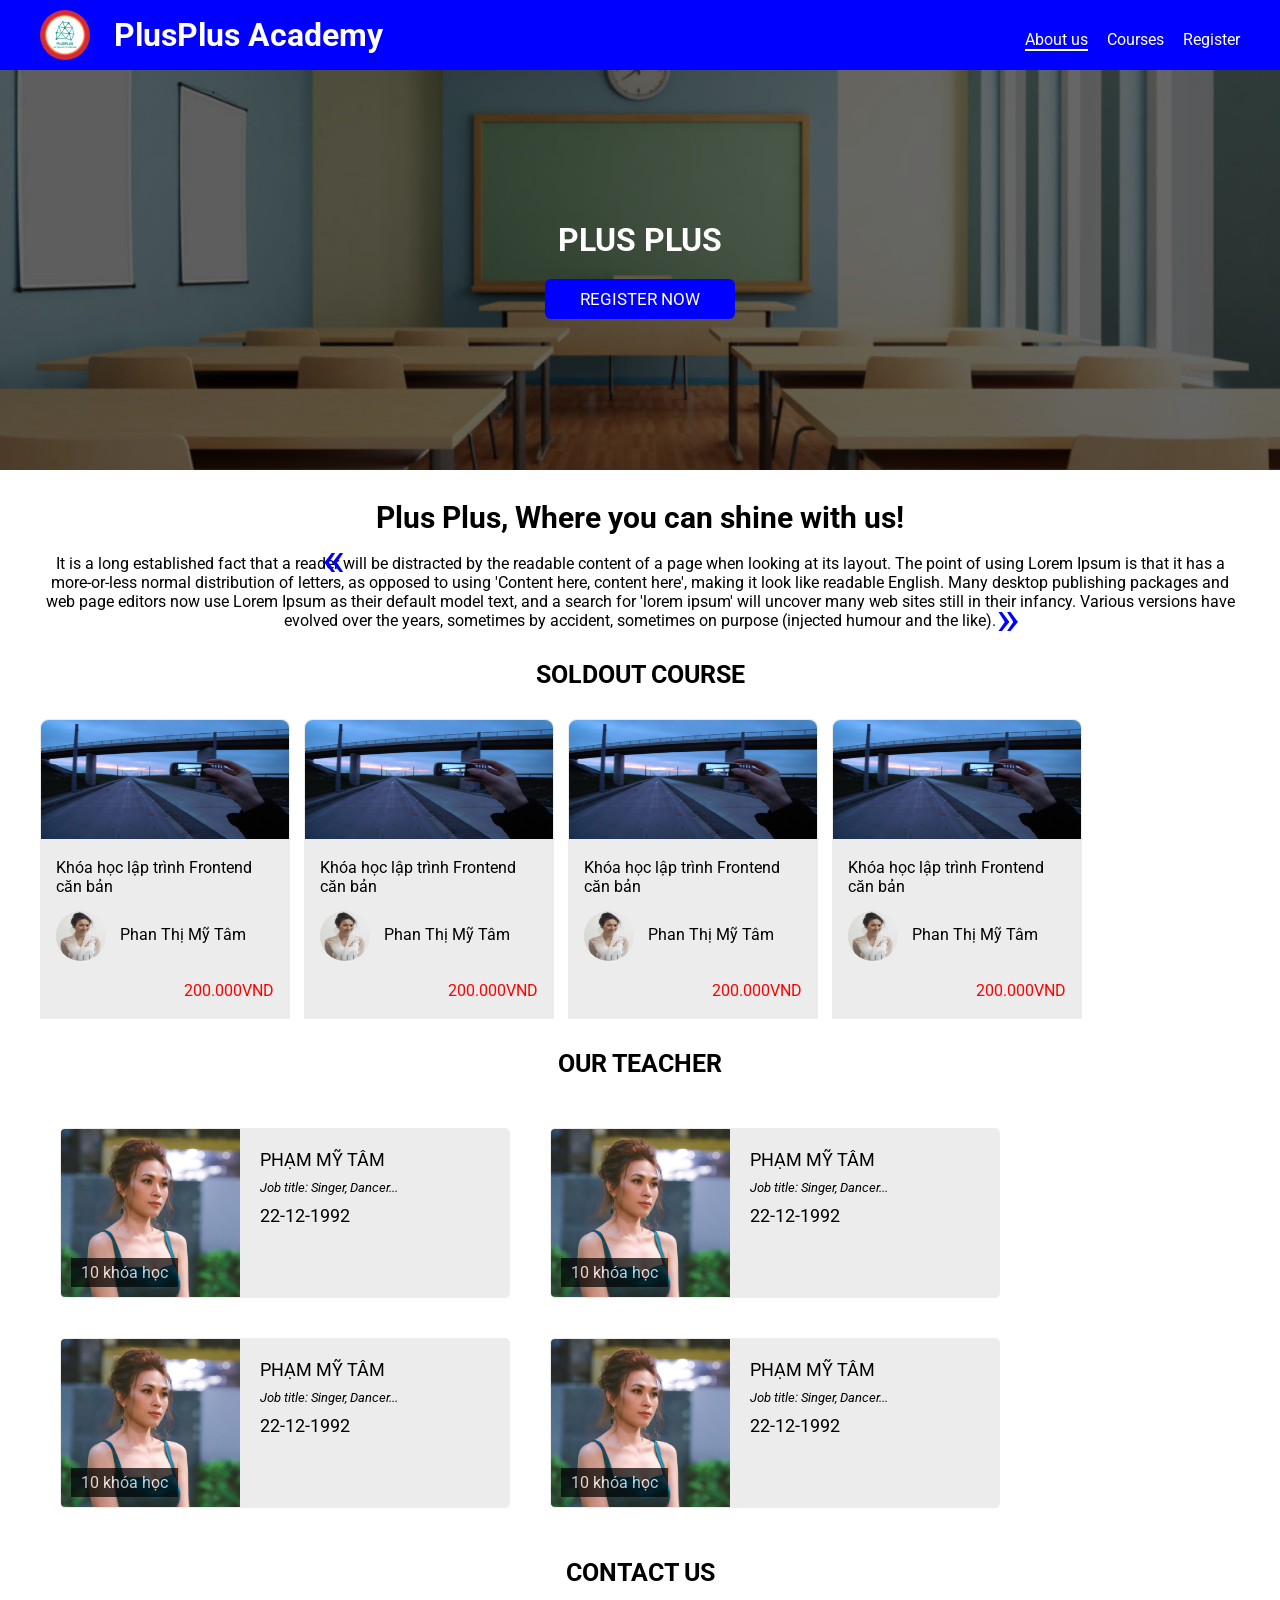
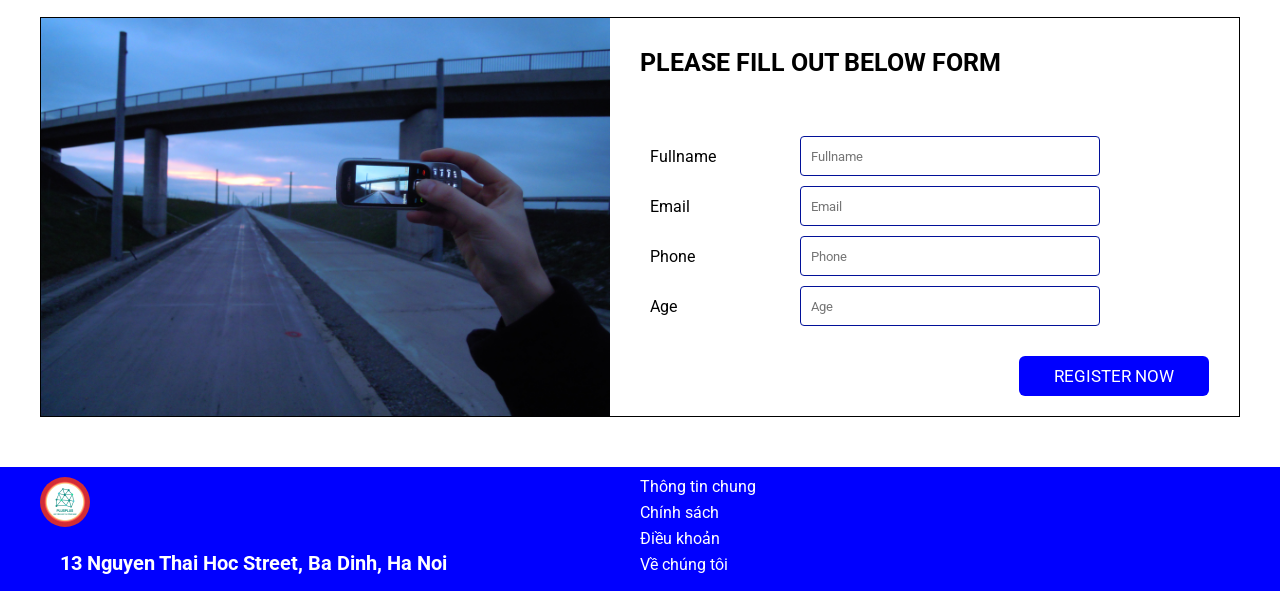
<file: Lesson5/activity5.html>
<!DOCTYPE html>
<html lang="en">
<head>
    <meta charset="UTF-8">
    <meta name="viewport" content="width=device-width, initial-scale=1.0">
    <title>Activity5</title>
    <link href="https://fonts.googleapis.com/css2?family=Roboto:ital,wght@0,100;0,300;0,400;0,500;0,700;0,900;1,100;1,300;1,400;1,500;1,700;1,900&display=swap" rel="stylesheet">
    <style>
        *{
            box-sizing: border-box;
            padding: 0;
            margin: 0;
            font-family: 'Roboto';
        }
        .header__color {
            color: #ffffff;
            background-color: blue;
            padding: 10px;
        }
        .header__logo {
            max-width: 1200px;
            margin: auto;
        }
        .header__logo img{
            vertical-align: middle;
            margin-right: 20px;
        }
        .header__logo h1{
            vertical-align: middle;
            display: inline-block;
        }
        .header__active--size {
            float:right;
            padding-top: 20px;
        }
        .header__active--size a{
            margin-left: 15px;
        }
        .main__background{
            background-image: url('../Lesson5/banner.jpg');
            background-position: center;
            background-size: cover;
            height: 400px;
            justify-content: center;
            position: relative;
            display: flex;
            align-items: center;
            flex-direction: row;
        }
        .main__background--opacity{
            background-color: black;
            opacity: 0.6;
            position: absolute;
            height: 100%;
            width: 100%;
        }

         .main__background--plusplus{
            width: 200px;
            text-transform: uppercase;
            text-align: center;
            justify-content: center;
            z-index: 1;
            animation-name: plusplus;
        }
        .main__background--plusplus h1{
            padding-bottom: 20px;
            color: white;
            animation-name: plusPlus;
            animation-duration: 2s;
    
        }
        @keyframes plusPlus {
            from {
                transform: translateY(-100px);
                opacity: 0;
            }

            to {
                transform: translateY(0px);
                opacity: 1;
            }
        }

        button{
            text-transform: uppercase;
            border: 0px;
            width: 190px;
            height: 40px;
            background-color: blue;
            color: white;
            font-size: 17px;
            border-radius: 6px;
            animation-name: button;
            animation-duration: 1s;

        }
        @keyframes button {
            from {
                transform: translateY(50px);
                opacity: 0;
            }

            to {
                transform: translateY(0px);
                opacity: 1;
            }
        }
        button:hover{
            background-color: orange;

        }
        .section__frames {
            max-width: 1200px;
            margin: auto;

        }
        .section__text {
            margin-top: 30px;
            text-align: center;
        }
        .section__text h1 {
            font-size: 30px;
        }
        h2{
            text-transform: uppercase;
            text-align: center;
            margin-bottom: 30px;
            margin-top: 30px;
            font-size: 25px;
        }
        .section__course{
            margin-top: 30px;

        }
        .section__course--cover{
            width: 250px;
            height: 300px;
            border: 1px solid #ececec;
            border-top-right-radius: 8px;
            border-top-left-radius: 8px;
            display: inline-block;
            margin-right: 10px;
            background-color:#ececec;
        }
        .section__course--cover img{
            border-top-left-radius: 8px;
            border-top-right-radius: 8px;
            background-repeat: no-repeat;
        }.section__course--size{
            margin: 15px;
        }
        .section__course--teacher{
            margin-bottom: 20px;
            margin-top: 15px;
            vertical-align: middle;
        }
        .section__course--teacher img{
            border-radius: 50%;
            vertical-align: middle;
        }
        .section__course--teacher span{
           margin-left: 10px;
        }
        .section__course--price{
            text-align: right;
            color: red;
        }
        .section__teacher{
            border: 1px solid #ececec;
            width: 450px;
            height: 170px;
            border-radius: 5px;
            background-color: #ececec;
            position: relative;
            margin: 20px;
            display: flex;
            overflow: hidden;
        }
        .section__teacher--img{
            width: 40%;
            height: 100%;
            overflow: hidden;
            background-image: url(./my-tam-teacher.jpg);
            background-position: center;
            background-size: 100%;
            transition: all 1s;
        }
        .section__teacher--info{
            float: right;
            width: 60%;
            height: 100%;
            padding: 20px;
            z-index: 1;
        }
        .section__teacher--name{
            text-transform: uppercase;
            font-size: 18px;
        }
        .section__teacher--job{
            font-style: italic;
            font-size: 13px;
            margin-top: 10px;
            margin-bottom: 10px;
        }
        .section__teacher--birthday{
            font-size: 18px;
        }
        .section__teacher--lesson{
            position: absolute;
            background-color: black;
            color: white;
            bottom: 10px;
            left: 10px;
            padding: 5px 10px;
            opacity: .7;
        }
        .section__teacher--flaxbox{
            display: flex;
            flex-wrap: wrap;
        }
        .section__studentinfo{
            border: 1px solid black;
            display: flex;
            height: 400px;
        }
        .section__studentinfo--img{
            width: 50%;

        }
        .section__studentinfo--font{
            width: 50%;
            margin: 30px;
            text-align: left;
           
        }
        h3 {
            text-transform: uppercase;
            margin-bottom: 30px;
            font-size: 25px;
        }
        .section__studentinfo--info{
            
            display: flex;
            align-items: center;
            margin: 10px;
        }
        label{
            width: 150px;
        
        }
        input{
           height: 40px;
           width: 300px;
           border: 1px solid #011098;
           border-radius: 4px;
           padding-left: 10px;
        }
        .section__studentinfo--button{
            float: right;
            margin-top: 20px;
        }
        .footer__logo{
            max-width: 1200px;
            margin: auto;
        }
        .footer__img{
            float: left;
            width: 50%;
        }
        h4{
            font-size: 20px;
            margin: 20px;
        }
        .links{
            display: inline-block;
        }
        ul{
            list-style-type: none;
        }
        li{
            margin-bottom: 7px;
            
        }
        .section__text p::before{
            content:'«';
            color: blue;
            font-size: 50px;
            position: absolute;
            top: 530px;
            left: 322px;
        }
        .section__text p::after{
            content:'»';
            color: blue;
            font-size: 50px;
            position: absolute;
            top: 589px;
        }

        .section__course--cover:hover{
            box-shadow: 3px 3px 3px red;
        }
        .section__teacher:hover{
            box-shadow: 5px 5px 5px #011098;
        }
        .section__teacher--img:hover{
            background-size: 150%;
        }


    </style>
</head>
<body>
    <header>
        <div class="header__color">
            <div class="header__logo">
                <img src="../Lesson5/logo.png" width="50" height="50" style="border-radius: 50%;">
                <h1>PlusPlus Academy</h1>
                <div class="header__active--size">
                    <a style="border-bottom: 2px solid #ffffff">About us</a>
                    <a>Courses</a>
                    <a>Register</a>
                </div>
            </div>
        </div>
    </header>
    <main>
        <div class="main__background">
            <div class="main__background--opacity"></div>
            <div class="main__background--plusplus">
                <h1>plus plus</h1>
                <button>register now</button>
            </div>
        </div>
        <section class="section__frames">
            <div class="section__text">
                <h1>Plus Plus, Where you can shine with us!</h1><br>
                    <p>It is a long established fact that a reader will be distracted by the readable content of a page when looking at its layout. The point of using Lorem Ipsum is that it has a more-or-less normal distribution of letters, as opposed to using 'Content here, content here', making it look like readable English. Many desktop publishing packages and web page editors now use Lorem Ipsum as their default model text, and a search for 'lorem ipsum' will uncover many web sites still in their infancy. Various versions have evolved over the years, sometimes by accident, sometimes on purpose (injected humour and the like).</p>
            </div>
        </section>
        <section class="section__frames">
            <div class="section__course">
                <h2>soldout course</h2>
                <div class="section__course--cover">
                    <img src="../Lesson5/abc.png" alt="abc.png" width="100%" height="40%">
                    <div class="section__course--size">
                        <p>Khóa học lập trình Frontend căn bản</p>
                        <div class="section__course--teacher">
                            <img src="../Lesson5/my_tam.jpg" width="50" height="50">
                            <span> Phan Thị Mỹ Tâm</span>
                        </div>
                        <p class="section__course--price">200.000VND</p>
                    </div>
                </div>
                <div class="section__course--cover">
                    <img src="../Lesson5/abc.png" alt="abc.png" width="100%" height="40%">
                    <div class="section__course--size">
                        <p>Khóa học lập trình Frontend căn bản</p>
                        <div class="section__course--teacher">
                            <img src="../Lesson5/my_tam.jpg" width="50" height="50">
                            <span> Phan Thị Mỹ Tâm</span>
                        </div>
                        <p class="section__course--price">200.000VND</p>
                    </div>
                </div>
                <div class="section__course--cover">
                    <img src="../Lesson5/abc.png" alt="abc.png" width="100%" height="40%">
                    <div class="section__course--size">
                        <p>Khóa học lập trình Frontend căn bản</p>
                        <div class="section__course--teacher">
                            <img src="../Lesson5/my_tam.jpg" width="50" height="50">
                            <span> Phan Thị Mỹ Tâm</span>
                        </div>
                        <p class="section__course--price">200.000VND</p>
                    </div>
                </div>
                <div class="section__course--cover">
                    <img src="../Lesson5/abc.png" alt="abc.png" width="100%" height="40%">
                    <div class="section__course--size">
                        <p>Khóa học lập trình Frontend căn bản</p>
                        <div class="section__course--teacher">
                            <img src="../Lesson5/my_tam.jpg" width="50" height="50">
                            <span> Phan Thị Mỹ Tâm</span>
                        </div>
                        <p class="section__course--price">200.000VND</p>
                    </div>
                </div>
            </div>
        </section>
        <section class="section__frames">
            <div>
                <h2>our teacher</h2>
                <div class="section__teacher--flaxbox">
                    <div class="section__teacher">
                        <div class="section__teacher--img"></div>
                        <div class="section__teacher--info">
                            <p class="section__teacher--name">phạm mỹ tâm</p>
                            <p class="section__teacher--job">Job title: Singer, Dancer...</p>
                            <p class="section__teacher--birthday">22-12-1992</p>
                        </div>
                        <p class="section__teacher--lesson">10 khóa học</p>
                    </div>
                    <div class="section__teacher">
                        <div class="section__teacher--img"></div>
                        <div class="section__teacher--info">
                            <p class="section__teacher--name">phạm mỹ tâm</p>
                            <p class="section__teacher--job">Job title: Singer, Dancer...</p>
                            <p class="section__teacher--birthday">22-12-1992</p>
                        </div>
                        <p class="section__teacher--lesson">10 khóa học</p>
                    </div>
                    <div class="section__teacher">
                        <div class="section__teacher--img"></div>
                        <div class="section__teacher--info">
                            <p class="section__teacher--name">phạm mỹ tâm</p>
                            <p class="section__teacher--job">Job title: Singer, Dancer...</p>
                            <p class="section__teacher--birthday">22-12-1992</p>
                        </div>
                        <p class="section__teacher--lesson">10 khóa học</p>
                    </div>
                    <div class="section__teacher">
                        <div class="section__teacher--img"></div>
                        <div class="section__teacher--info">
                            <p class="section__teacher--name">phạm mỹ tâm</p>
                            <p class="section__teacher--job">Job title: Singer, Dancer...</p>
                            <p class="section__teacher--birthday">22-12-1992</p>
                        </div>
                        <p class="section__teacher--lesson">10 khóa học</p>
                    </div>
                </div>
            </div>
        </section>
        <section class="section__frames">
            <div style="margin-bottom: 50px;">
                <h2>contact us</h2>
                <div class="section__studentinfo">
                    <div class="section__studentinfo--img">
                        <img src="../Lesson5/abc.png" height="100%" width="100%">
                    </div>
                    <div class="section__studentinfo--font">
                        <h3>please fill out below form</h3><br>
                        <form>
                            <div class="section__studentinfo--info">
                                <label for="name">Fullname</label>
                                <input type="test" id="name" placeholder="Fullname"> 
                            </div>
                            <div class="section__studentinfo--info">
                                <label for="email">Email</label>
                                <input type="email" id="email" placeholder="Email">
                            </div>
                            <div class="section__studentinfo--info">
                                <label for="Phone">Phone</label>
                                <input type="number" id="Phone" placeholder="Phone">
                            </div>
                            <div class="section__studentinfo--info">
                                <label for="age">Age</label>
                                <input type="number" id="age" placeholder="Age" min="15"
                                max="30">
                            </div>
                            <div class="section__studentinfo--button">
                                <button type="submit">Register now</button>
                            </div>
                        </form>
                    </div>

                </div>
            </div>
        </section>
    </main>
    <footer>
        <div class="header__color">
            <div class="footer__logo">
                <div class="footer__img">
                    <img src="../Lesson5/logo.png" width="50" height="50" style="border-radius: 50%;">
                    <h4>13 Nguyen Thai Hoc Street, Ba Dinh, Ha Noi</h4>
                </div>
                <div class="links">
                    <ul>
                        <li><a>Thông tin chung</a></li>
                        <li><a>Chính sách</a></li>
                        <li><a>Điều khoản</a></li>
                        <li><a>Về chúng tôi</a></li>
                    </ul>
                </div>
            </div>
        </div>
    </footer>
    
</body>
</html>
</file>
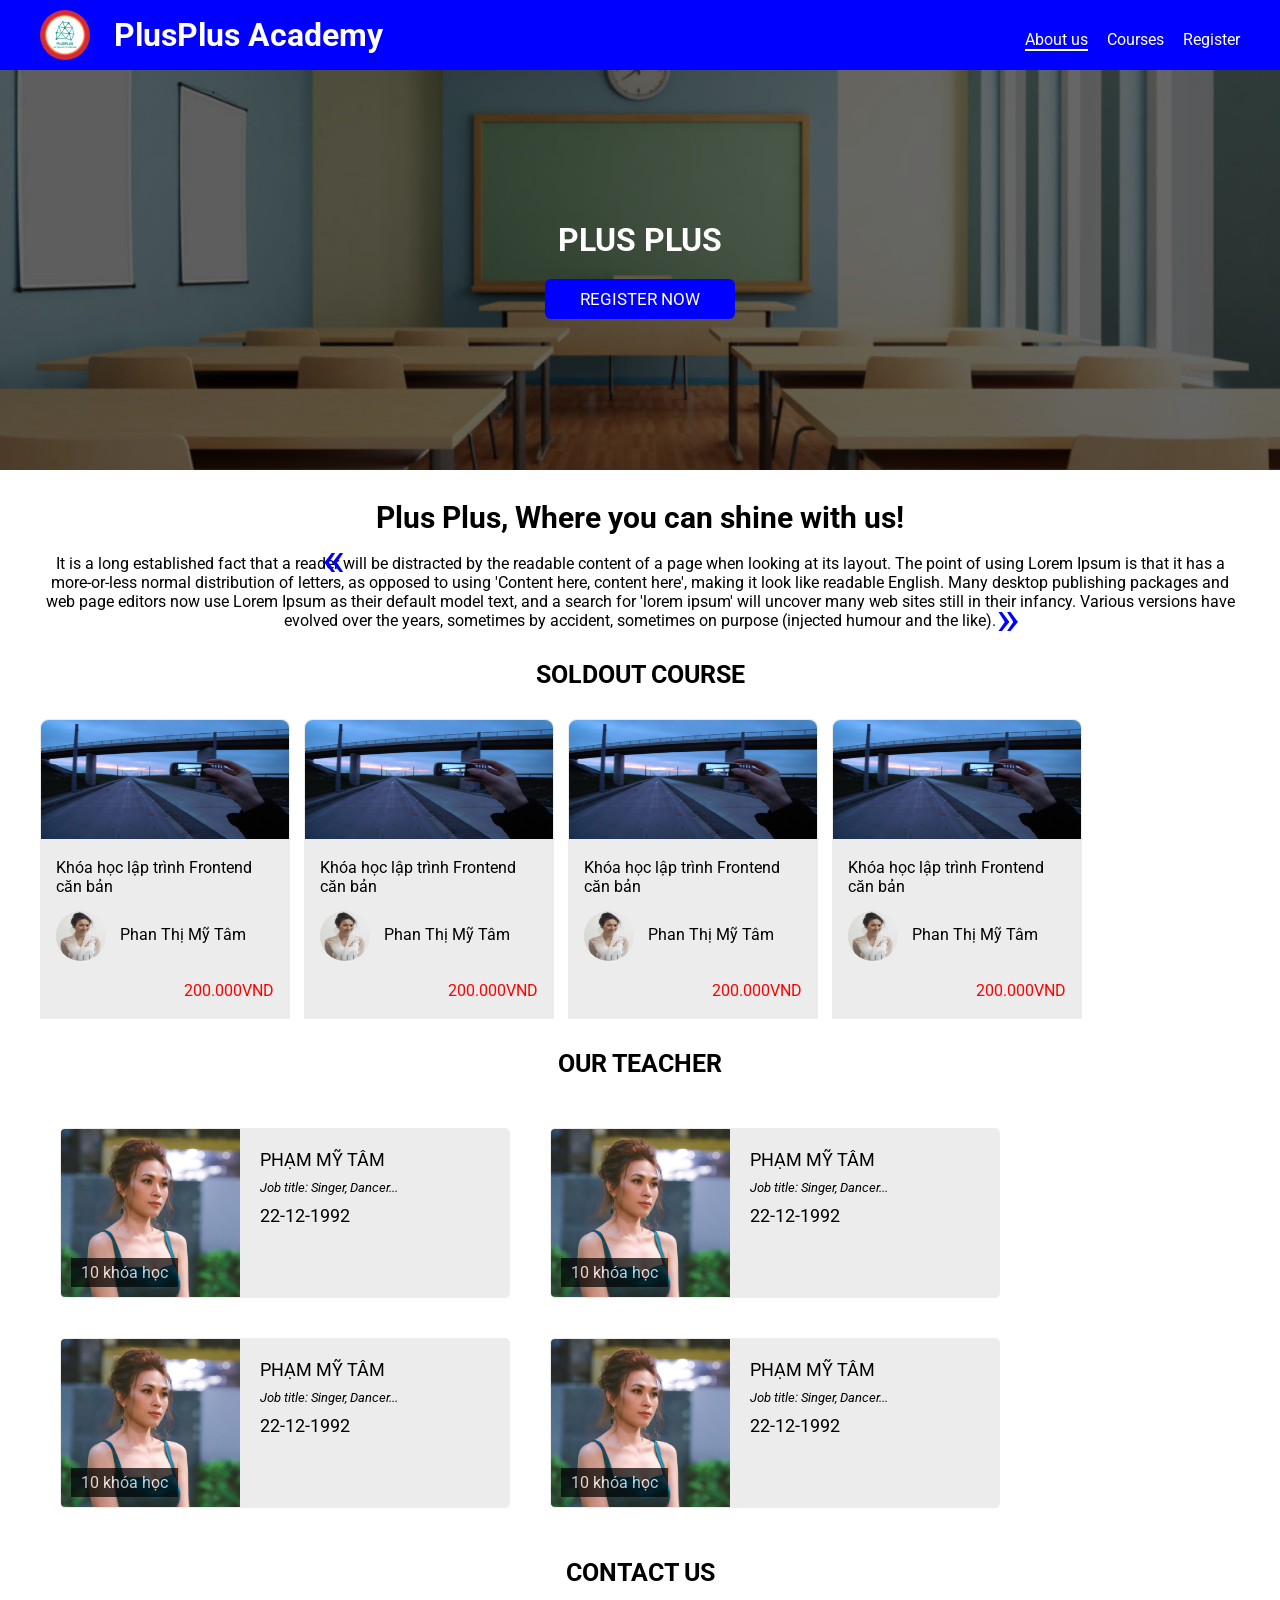
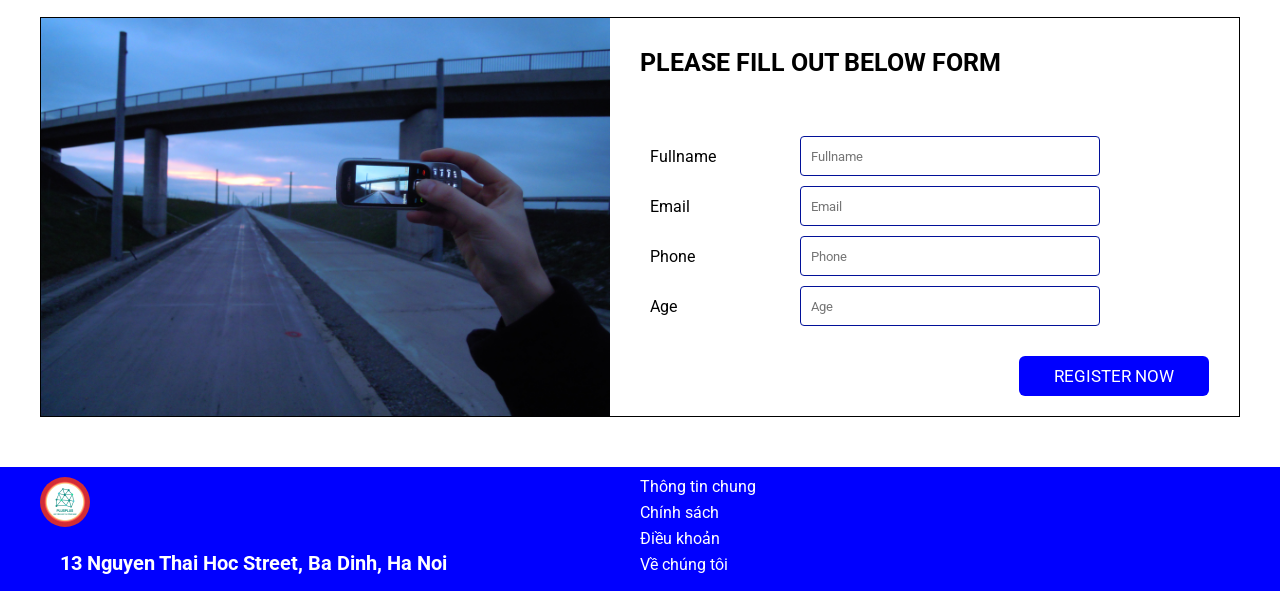
<file: Lesson6/activity6.html>
<!DOCTYPE html>
<html lang="en">
<head>
    <meta charset="UTF-8">
    <meta name="viewport" content="width=device-width, initial-scale=1.0">
    <title>Activity6</title>
    <link href="https://fonts.googleapis.com/css2?family=Roboto:ital,wght@0,100;0,300;0,400;0,500;0,700;0,900;1,100;1,300;1,400;1,500;1,700;1,900&display=swap" rel="stylesheet">
    <link rel="stylesheet" href="activity6.css">
    <style>
        *{
            box-sizing: border-box;
            padding: 0;
            margin: 0;
            font-family: 'Roboto';
        }
        @media screen and (min-width: 601px) {
            .header__color {
                color: #ffffff;
                background-color: blue;
                padding: 10px;
            }
            .header__logo {
                max-width: 1200px;
                margin: auto;
            }
            .header__logo img{
                vertical-align: middle;
                margin-right: 20px;
            }
            .header__logo h1{
                vertical-align: middle;
                display: inline-block;
            }
            .header__active--size {
                float:right;
                padding-top: 20px;
            }
            .header__active--size a{
                margin-left: 15px;
            }
            .main__background{
                background-image: url('../Lesson6/banner.jpg');
                background-position: center;
                background-size: cover;
                height: 400px;
                justify-content: center;
                position: relative;
                display: flex;
                align-items: center;
                flex-direction: row;
            }
            .main__background--opacity{
                background-color: black;
                opacity: 0.6;
                position: absolute;
                height: 100%;
                width: 100%;
            }

            .main__background--plusplus{
                width: 200px;
                text-transform: uppercase;
                text-align: center;
                justify-content: center;
                z-index: 1;
                animation-name: plusplus;
            }
            .main__background--plusplus h1{
                padding-bottom: 20px;
                color: white;
                animation-name: plusPlus;
                animation-duration: 5s;
        
            }
            @keyframes plusPlus {
                0% {
                    transform: translateY(-100px);
                    font-size: 30px;
                    opacity: 0;
                }
                50% {
                    transform: translateY(100px);
                    font-size: 20px;

                }

                100% {
                    transform: translateY(0px);
                    opacity: 1;
                }
            }

            button{
                text-transform: uppercase;
                border: 0px;
                width: 190px;
                height: 40px;
                background-color: blue;
                color: white;
                font-size: 17px;
                border-radius: 6px;
                animation-name: button;
                animation-duration: 1s;
                transition: background-color 0.5s;

            }
            @keyframes button {
                from {
                    transform: translateY(50px);
                    opacity: 0;
                }

                to {
                    transform: translateY(0px);
                    opacity: 1;
                }
            }
            button:hover{
                background-color: orange;

            }
            .section__frames {
                max-width: 1200px;
                margin: auto;

            }
            .section__text {
                margin-top: 30px;
                text-align: center;
            }
            .section__text h1 {
                font-size: 30px;
            }
            h2{
                text-transform: uppercase;
                text-align: center;
                margin-bottom: 30px;
                margin-top: 30px;
                font-size: 25px;
            }
            .section__course{
                margin-top: 30px;

            }
            .section__course--cover{
                width: 250px;
                height: 300px;
                border: 1px solid #ececec;
                border-top-right-radius: 8px;
                border-top-left-radius: 8px;
                display: inline-block;
                margin-right: 10px;
                background-color:#ececec;
                transition: box-shadow 0.7s;
            }
            .section__course--cover img{
                border-top-left-radius: 8px;
                border-top-right-radius: 8px;
                background-repeat: no-repeat;
            }.section__course--size{
                margin: 15px;
            }
            .section__course--teacher{
                margin-bottom: 20px;
                margin-top: 15px;
                vertical-align: middle;
            }
            .section__course--teacher img{
                border-radius: 50%;
                vertical-align: middle;
            }
            .section__course--teacher span{
            margin-left: 10px;
            }
            .section__course--price{
                text-align: right;
                color: red;
            }
            .section__teacher{
                border: 1px solid #ececec;
                width: 450px;
                height: 170px;
                border-radius: 5px;
                background-color: #ececec;
                position: relative;
                margin: 20px;
                display: flex;
                overflow: hidden;
                transition: box-shadow 0.7s;
            }
            .section__teacher--img{
                width: 40%;
                height: 100%;
                overflow: hidden;
                background-image: url(../Lesson6/my-tam-teacher.jpg);
                background-position: center;
                background-size: 100%;
                transition: all 1s;
            }
            .section__teacher--info{
                float: right;
                width: 60%;
                height: 100%;
                padding: 20px;
                z-index: 1;
            }
            .section__teacher--name{
                text-transform: uppercase;
                font-size: 18px;
            }
            .section__teacher--job{
                font-style: italic;
                font-size: 13px;
                margin-top: 10px;
                margin-bottom: 10px;
            }
            .section__teacher--birthday{
                font-size: 18px;
            }
            .section__teacher--lesson{
                position: absolute;
                background-color: black;
                color: white;
                bottom: 10px;
                left: 10px;
                padding: 5px 10px;
                opacity: .7;
            }
            .section__teacher--flaxbox{
                display: flex;
                flex-wrap: wrap;
            }
            .section__studentinfo{
                border: 1px solid black;
                display: flex;
                height: 400px;
            }
            .section__studentinfo--img{
                width: 50%;

            }
            .section__studentinfo--font{
                width: 50%;
                margin: 30px;
                text-align: left;
            
            }
            h3 {
                text-transform: uppercase;
                margin-bottom: 30px;
                font-size: 25px;
            }
            .section__studentinfo--info{
                
                display: flex;
                align-items: center;
                margin: 10px;
            }
            label{
                width: 150px;
            
            }
            input{
            height: 40px;
            width: 300px;
            border: 1px solid #011098;
            border-radius: 4px;
            padding-left: 10px;
            }
            .section__studentinfo--button{
                float: right;
                margin-top: 20px;
            }
            .footer__logo{
                max-width: 1200px;
                margin: auto;
            }
            .footer__img{
                float: left;
                width: 50%;
            }
            h4{
                font-size: 20px;
                margin: 20px;
            }
            .links{
                display: inline-block;
            }
            ul{
                list-style-type: none;
            }
            li{
                margin-bottom: 7px;
                
            }
            .section__text p::before{
                content:'«';
                color: blue;
                font-size: 50px;
                position: absolute;
                top: 530px;
                left: 322px;
            }
            .section__text p::after{
                content:'»';
                color: blue;
                font-size: 50px;
                position: absolute;
                top: 589px;
            }

            .section__course--cover:hover{
                box-shadow: 3px 3px 3px red;
            }
            .section__teacher:hover{
                box-shadow: 5px 5px 5px #011098;
            }
            .section__teacher--img:hover{
                background-size: 150%;
            }
        }



    </style>
</head>
<body>
    <header>
        <div class="header__color">
            <div class="header__logo">
                    <img src="../Lesson6/logo.png" width="50" height="50" style="border-radius: 50%;">
                    <h1>PlusPlus Academy</h1>
                <div class="header__active--size">
                    <a style="border-bottom: 2px solid #ffffff">About us</a>
                    <a>Courses</a>
                    <a>Register</a>
                </div>
                
            </div>
        </div>
    </header>
    <main>
        <div class="main__background">
            <div class="main__background--opacity"></div>
            <div class="main__background--plusplus">
                <h1>plus plus</h1>
                <button>register now</button>
            </div>
        </div>
        <section class="section__frames">
            <div class="section__text">
                <h1>Plus Plus, Where you can shine with us!</h1><br>
                    <p>It is a long established fact that a reader will be distracted by the readable content of a page when looking at its layout. The point of using Lorem Ipsum is that it has a more-or-less normal distribution of letters, as opposed to using 'Content here, content here', making it look like readable English. Many desktop publishing packages and web page editors now use Lorem Ipsum as their default model text, and a search for 'lorem ipsum' will uncover many web sites still in their infancy. Various versions have evolved over the years, sometimes by accident, sometimes on purpose (injected humour and the like).</p>
            </div>
        </section>
        <section class="section__frames">
            <div class="section__course">
                <h2>soldout course</h2>
                <div class="section__course--cover">
                    <img src="../Lesson6/abc.png" alt="abc.png" width="100%" height="40%">
                    <div class="section__course--size">
                        <p>Khóa học lập trình Frontend căn bản</p>
                        <div class="section__course--teacher">
                            <img src="../Lesson6/my_tam.jpg" width="50" height="50">
                            <span> Phan Thị Mỹ Tâm</span>
                        </div>
                        <p class="section__course--price">200.000VND</p>
                    </div>
                </div>
                <div class="section__course--cover">
                    <img src="../Lesson6/abc.png" alt="abc.png" width="100%" height="40%">
                    <div class="section__course--size">
                        <p>Khóa học lập trình Frontend căn bản</p>
                        <div class="section__course--teacher">
                            <img src="../Lesson6/my_tam.jpg" width="50" height="50">
                            <span> Phan Thị Mỹ Tâm</span>
                        </div>
                        <p class="section__course--price">200.000VND</p>
                    </div>
                </div>
                <div class="section__course--cover">
                    <img src="../Lesson6/abc.png" alt="abc.png" width="100%" height="40%">
                    <div class="section__course--size">
                        <p>Khóa học lập trình Frontend căn bản</p>
                        <div class="section__course--teacher">
                            <img src="../Lesson6/my_tam.jpg" width="50" height="50">
                            <span> Phan Thị Mỹ Tâm</span>
                        </div>
                        <p class="section__course--price">200.000VND</p>
                    </div>
                </div>
                <div class="section__course--cover">
                    <img src="../Lesson6/abc.png" alt="abc.png" width="100%" height="40%">
                    <div class="section__course--size">
                        <p>Khóa học lập trình Frontend căn bản</p>
                        <div class="section__course--teacher">
                            <img src="../Lesson6/my_tam.jpg" width="50" height="50">
                            <span> Phan Thị Mỹ Tâm</span>
                        </div>
                        <p class="section__course--price">200.000VND</p>
                    </div>
                </div>
            </div>
        </section>
        <section class="section__frames">
            <div>
                <h2>our teacher</h2>
                <div class="section__teacher--flaxbox">
                    <div class="section__teacher">
                        <div class="section__teacher--img"></div>
                        <div class="section__teacher--info">
                            <p class="section__teacher--name">phạm mỹ tâm</p>
                            <p class="section__teacher--job">Job title: Singer, Dancer...</p>
                            <p class="section__teacher--birthday">22-12-1992</p>
                        </div>
                        <p class="section__teacher--lesson">10 khóa học</p>
                    </div>
                    <div class="section__teacher">
                        <div class="section__teacher--img"></div>
                        <div class="section__teacher--info">
                            <p class="section__teacher--name">phạm mỹ tâm</p>
                            <p class="section__teacher--job">Job title: Singer, Dancer...</p>
                            <p class="section__teacher--birthday">22-12-1992</p>
                        </div>
                        <p class="section__teacher--lesson">10 khóa học</p>
                    </div>
                    <div class="section__teacher">
                        <div class="section__teacher--img"></div>
                        <div class="section__teacher--info">
                            <p class="section__teacher--name">phạm mỹ tâm</p>
                            <p class="section__teacher--job">Job title: Singer, Dancer...</p>
                            <p class="section__teacher--birthday">22-12-1992</p>
                        </div>
                        <p class="section__teacher--lesson">10 khóa học</p>
                    </div>
                    <div class="section__teacher">
                        <div class="section__teacher--img"></div>
                        <div class="section__teacher--info">
                            <p class="section__teacher--name">phạm mỹ tâm</p>
                            <p class="section__teacher--job">Job title: Singer, Dancer...</p>
                            <p class="section__teacher--birthday">22-12-1992</p>
                        </div>
                        <p class="section__teacher--lesson">10 khóa học</p>
                    </div>
                </div>
            </div>
        </section>
        <section class="section__frames">
            <div style="margin-bottom: 50px;">
                <h2>contact us</h2>
                <div class="section__studentinfo">
                    <div class="section__studentinfo--img">
                        <img src="../Lesson6/abc.png" height="100%" width="100%">
                    </div>
                    <div class="section__studentinfo--font">
                        <h3>please fill out below form</h3><br>
                        <form>
                            <div class="section__studentinfo--info">
                                <label for="name">Fullname</label>
                                <input type="test" id="name" placeholder="Fullname"> 
                            </div>
                            <div class="section__studentinfo--info">
                                <label for="email">Email</label>
                                <input type="email" id="email" placeholder="Email">
                            </div>
                            <div class="section__studentinfo--info">
                                <label for="Phone">Phone</label>
                                <input type="number" id="Phone" placeholder="Phone">
                            </div>
                            <div class="section__studentinfo--info">
                                <label for="age">Age</label>
                                <input type="number" id="age" placeholder="Age" min="15"
                                max="30">
                            </div>
                            <div class="section__studentinfo--button">
                                <button type="submit">Register now</button>
                            </div>
                        </form>
                    </div>

                </div>
            </div>
        </section>
    </main>
    <footer>
        <div class="header__color">
            <div class="footer__logo">
                <div class="footer__img">
                    <img src="../Lesson6/logo.png" width="50" height="50" style="border-radius: 50%;">
                    <h4>13 Nguyen Thai Hoc Street, Ba Dinh, Ha Noi</h4>
                </div>
                <div class="links">
                    <ul>
                        <li><a>Thông tin chung</a></li>
                        <li><a>Chính sách</a></li>
                        <li><a>Điều khoản</a></li>
                        <li><a>Về chúng tôi</a></li>
                    </ul>
                </div>
            </div>
        </div>
    </footer>
    
</body>
</html>
</file>
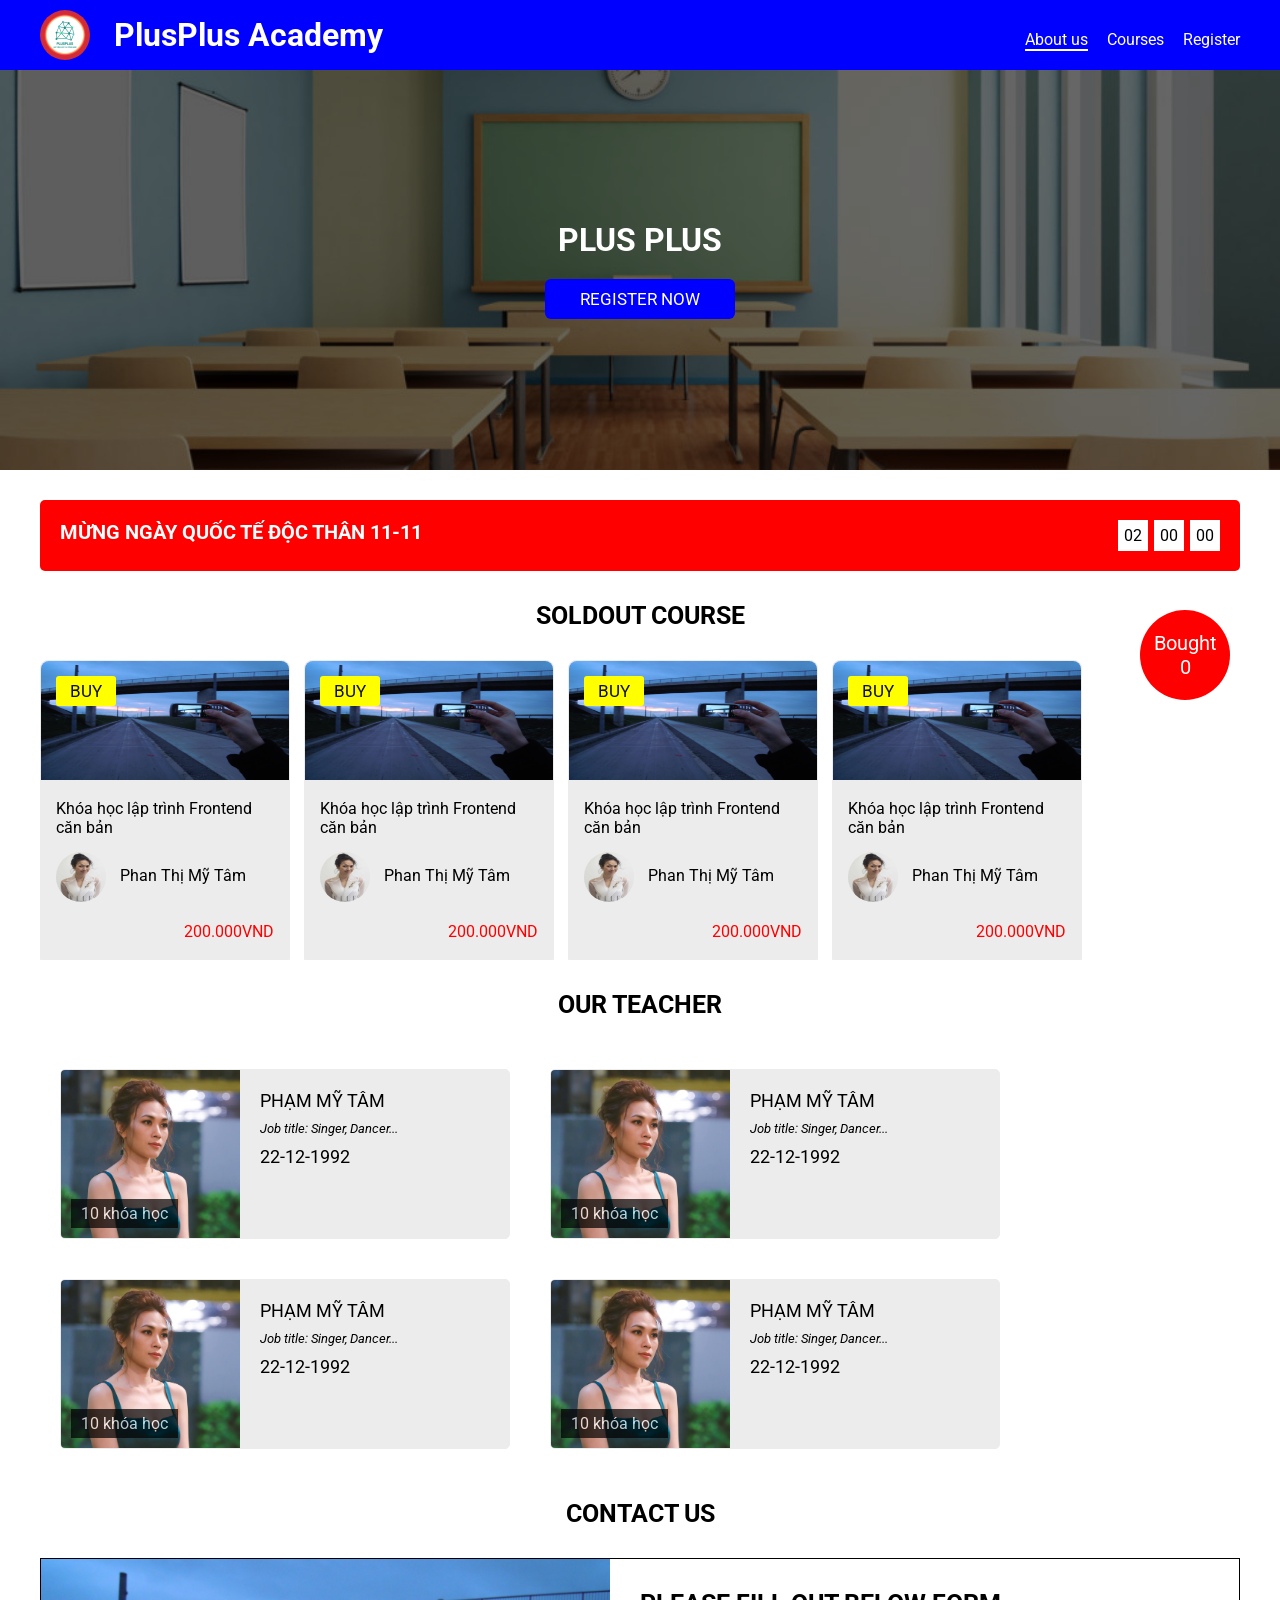
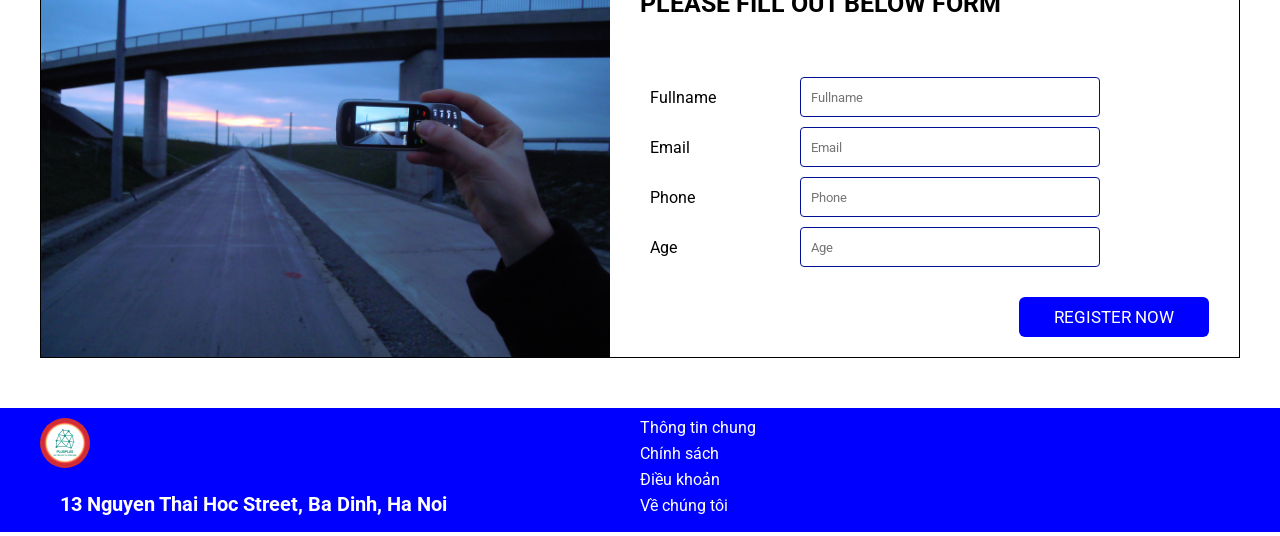
<file: Lesson8/activity8.html>
<!DOCTYPE html>
<html lang="en">
<head>
    <meta charset="UTF-8">
    <meta name="viewport" content="width=device-width, initial-scale=1.0">
    <title>Activity8</title>
    <link href="https://fonts.googleapis.com/css2?family=Roboto:ital,wght@0,100;0,300;0,400;0,500;0,700;0,900;1,100;1,300;1,400;1,500;1,700;1,900&display=swap" rel="stylesheet">
    <style>
        *{
            box-sizing: border-box;
            padding: 0;
            margin: 0;
            font-family: 'Roboto';
        }
        .header__color {
            color: #ffffff;
            background-color: blue;
            padding: 10px;
        }
        .header__logo {
            max-width: 1200px;
            margin: auto;
        }
        .header__logo img{
            vertical-align: middle;
            margin-right: 20px;
        }
        .header__logo h1{
            vertical-align: middle;
            display: inline-block;
        }
        .header__active--size {
            float:right;
            padding-top: 20px;
        }
        .header__active--size a{
            margin-left: 15px;
        }
        .main__background{
            background-image: url('../Lesson5/banner.jpg');
            background-position: center;
            background-size: cover;
            height: 400px;
            justify-content: center;
            position: relative;
            display: flex;
            align-items: center;
            flex-direction: row;
        }
        .main__background--opacity{
            background-color: black;
            opacity: 0.6;
            position: absolute;
            height: 100%;
            width: 100%;
        }

         .main__background--plusplus{
            width: 200px;
            text-transform: uppercase;
            text-align: center;
            justify-content: center;
            z-index: 1;
            animation-name: plusplus;
        }
        .main__background--plusplus h1{
            padding-bottom: 20px;
            color: white;
            animation-name: plusPlus;
            animation-duration: 5s;
    
        }
        @keyframes plusPlus {
            0% {
                transform: translateY(-100px);
                font-size: 30px;
                opacity: 0;
            }
            50% {
                transform: translateY(100px);
                font-size: 20px;

            }

            100% {
                transform: translateY(0px);
                opacity: 1;
            }
        }

        .main__background--plusplus button{
            text-transform: uppercase;
            border: 0px;
            width: 190px;
            height: 40px;
            background-color: blue;
            color: white;
            font-size: 17px;
            border-radius: 6px;
            animation-name: button;
            animation-duration: 1s;
            transition: background-color 0.5s;

        }
        @keyframes button {
            from {
                transform: translateY(50px);
                opacity: 0;
            }

            to {
                transform: translateY(0px);
                opacity: 1;
            }
        }
        button:hover{
            background-color: orange;

        }
        .section__frames {
            max-width: 1200px;
            margin: auto;

        }
        .section__text {
            margin-top: 30px;
            background-color: red;
            border-radius: 5px;
            vertical-align: middle;
            display: flex;
            justify-content: space-between;
        }
        .section__text h4 {
            color: white;
            text-transform: uppercase;
        }
        .section__text--time{
            margin: 20px;
            display: block;
        }
        .section__text--countdown{
            display: inline-block;
            padding: 6px;
            background: white;
            margin-left: 2px;
        }
        .section__text h1 {
            font-size: 30px;
        }
        h2{
            text-transform: uppercase;
            text-align: center;
            margin-bottom: 30px;
            margin-top: 30px;
            font-size: 25px;
        }
        .section__course{
            margin-top: 30px;

        }
        .section__course--cover{
            width: 250px;
            height: 300px;
            border: 1px solid #ececec;
            border-top-right-radius: 8px;
            border-top-left-radius: 8px;
            display: inline-block;
            margin-right: 10px;
            background-color:#ececec;
            transition: box-shadow 0.5s;
        }
        .section__course--cover button{
            position: absolute;
            margin: 15px;
            text-transform: uppercase;
            border: 0px;
            width: 60px;
            height: 30px;
            background-color:yellow;
            font-size: 17px;
            color: #111111;
            border-radius: 3px;

        }
        .section__course--cover img{
            border-top-left-radius: 8px;
            border-top-right-radius: 8px;
            background-repeat: no-repeat;
        }.section__course--size{
            margin: 15px;
        }
        .section__course--teacher{
            margin-bottom: 20px;
            margin-top: 15px;
            vertical-align: middle;
        }
        .section__course--teacher img{
            border-radius: 50%;
            vertical-align: middle;
        }
        .section__course--teacher span{
           margin-left: 10px;
        }
        .section__course--price{
            text-align: right;
            color: red;
        }
        .section__teacher{
            border: 1px solid #ececec;
            width: 450px;
            height: 170px;
            border-radius: 5px;
            background-color: #ececec;
            position: relative;
            margin: 20px;
            display: flex;
            overflow: hidden;
            transition: box-shadow 0.5s;
        }
        .section__teacher--img{
            width: 40%;
            height: 100%;
            overflow: hidden;
            background-image: url(./my-tam-teacher.jpg);
            background-position: center;
            background-size: 100%;
            transition: all 1s;
        }
        .section__teacher--info{
            float: right;
            width: 60%;
            height: 100%;
            padding: 20px;
            z-index: 1;
        }
        .section__teacher--name{
            text-transform: uppercase;
            font-size: 18px;
        }
        .section__teacher--job{
            font-style: italic;
            font-size: 13px;
            margin-top: 10px;
            margin-bottom: 10px;
        }
        .section__teacher--birthday{
            font-size: 18px;
        }
        .section__teacher--lesson{
            position: absolute;
            background-color: black;
            color: white;
            bottom: 10px;
            left: 10px;
            padding: 5px 10px;
            opacity: .7;
        }
        .section__teacher--flaxbox{
            display: flex;
            flex-wrap: wrap;
        }
        .section__studentinfo{
            border: 1px solid black;
            display: flex;
            height: 400px;
        }
        .section__studentinfo--img{
            width: 50%;

        }
        .section__studentinfo--font{
            width: 50%;
            margin: 30px;
            text-align: left;
           
        }
        h3 {
            text-transform: uppercase;
            margin-bottom: 30px;
            font-size: 25px;
        }
        .section__studentinfo--info{
            
            display: flex;
            align-items: center;
            margin: 10px;
        }
        label{
            width: 150px;
        
        }
        input{
           height: 40px;
           width: 300px;
           border: 1px solid #011098;
           border-radius: 4px;
           padding-left: 10px;
           outline: #011098;
        }
        .section__studentinfo--button{
            float: right;
            margin-top: 20px;
        }
        .section__studentinfo--button button{
            text-transform: uppercase;
            border: 0px;
            width: 190px;
            height: 40px;
            background-color: blue;
            color: white;
            font-size: 17px;
            border-radius: 6px;
            transition: background-color 0.7s;

        }
        .section__studentinfo--button button:hover{
            background-color: orange;
        }
        .section__bought{
            background-color: red;
            margin: 0px;
            height: 90px;
            width: 90px;
            border-radius: 50%;
            display: flex;
            align-items: center;
            color: white;
            flex-direction: column;
            justify-content: center;
            font-size: 20px;
            position: fixed;
            bottom: 200px;
            right: 50px;
        }
        .section__bought--name{
            width: 300px;
            padding: 15px;
            background-color: #1dc1ff;
            border-radius: 7px;
            position: fixed;
            bottom: -150px;
            left: 30px;
            opacity: 0;
            transition: all 1s;
        }
        .section__bought--name p{
            margin-left: 20px;
        }
        .footer__logo{
            max-width: 1200px;
            margin: auto;
        }
        .footer__img{
            float: left;
            width: 50%;
        }
        h4{
            font-size: 20px;
            margin: 20px;
        }
        .links{
            display: inline-block;
        }
        ul{
            list-style-type: none;
        }
        li{
            margin-bottom: 7px;
            
        }
        .section__text p::before{
            content:'«';
            color: blue;
            font-size: 50px;
            position: absolute;
            top: 530px;
            left: 322px;
        }
        .section__text p::after{
            content:'»';
            color: blue;
            font-size: 50px;
            position: absolute;
            top: 589px;
        }

        .section__course--cover:hover{
            box-shadow: 3px 3px 3px red;
        }
        .section__teacher:hover{
            box-shadow: 5px 5px 5px #011098;
        }
        .section__teacher--img:hover{
            background-size: 150%;
        }



    </style>
</head>
<body>
    <header>
        <div class="header__color">
            <div class="header__logo">
                <img src="../Lesson5/logo.png" width="50" height="50" style="border-radius: 50%;">
                <h1>PlusPlus Academy</h1>
                <div class="header__active--size">
                    <a style="border-bottom: 2px solid #ffffff">About us</a>
                    <a>Courses</a>
                    <a>Register</a>
                </div>
            </div>
        </div>
    </header>
    <main>
        <div class="main__background">
            <div class="main__background--opacity"></div>
            <div class="main__background--plusplus">
                <h1>plus plus</h1>
                <button>register now</button>
            </div>
        </div>
        <section class="section__frames">
            <div class="section__text">
                <h4>mừng ngày quốc tế độc thân 11-11</h4>
                <div class="section__text--time">
                    <span class="section__text--countdown" id="hour">00</span>
                    <span class="section__text--countdown" id="minute">00</span>
                    <span class="section__text--countdown" id="second">00</span>
                </div>
            </div>
        </section>
        <section class="section__frames">
            <div class="section__course">
                <h2>soldout course</h2>
                <div class="section__course--cover">
                    <button onclick="buyCourse(event)">buy</button>
                    <img src="../Lesson5/abc.png" alt="abc.png" width="100%" height="40%">
                    <div class="section__course--size">
                        <p>Khóa học lập trình Frontend căn bản</p>
                        <div class="section__course--teacher">
                            <img src="../Lesson5/my_tam.jpg" width="50" height="50">
                            <span> Phan Thị Mỹ Tâm</span>
                        </div>
                        <p class="section__course--price">200.000VND</p>
                    </div>
                </div>
                <div class="section__course--cover">
                    <button onclick="buyCourse(event)">buy</button>
                    <img src="../Lesson5/abc.png" alt="abc.png" width="100%" height="40%">
                    <div class="section__course--size">
                        <p>Khóa học lập trình Frontend căn bản</p>
                        <div class="section__course--teacher">
                            <img src="../Lesson5/my_tam.jpg" width="50" height="50">
                            <span> Phan Thị Mỹ Tâm</span>
                        </div>
                        <p class="section__course--price">200.000VND</p>
                    </div>
                </div>
                <div class="section__course--cover">
                    <button onclick="buyCourse(event)">buy</button>
                    <img src="../Lesson5/abc.png" alt="abc.png" width="100%" height="40%">
                    <div class="section__course--size">
                        <p>Khóa học lập trình Frontend căn bản</p>
                        <div class="section__course--teacher">
                            <img src="../Lesson5/my_tam.jpg" width="50" height="50">
                            <span> Phan Thị Mỹ Tâm</span>
                        </div>
                        <p class="section__course--price">200.000VND</p>
                    </div>
                </div>
                <div class="section__course--cover">
                    <button onclick="buyCourse(event)">buy</button>
                    <img src="../Lesson5/abc.png" alt="abc.png" width="100%" height="40%">
                    <div class="section__course--size">
                        <p>Khóa học lập trình Frontend căn bản</p>
                        <div class="section__course--teacher">
                            <img src="../Lesson5/my_tam.jpg" width="50" height="50">
                            <span> Phan Thị Mỹ Tâm</span>
                        </div>
                        <p class="section__course--price">200.000VND</p>
                    </div>
                </div>
            </div>
        </section>
        <section class="section__frames">
            <div>
                <h2>our teacher</h2>
                <div class="section__teacher--flaxbox">
                    <div class="section__teacher">
                        <div class="section__teacher--img"></div>
                        <div class="section__teacher--info">
                            <p class="section__teacher--name">phạm mỹ tâm</p>
                            <p class="section__teacher--job">Job title: Singer, Dancer...</p>
                            <p class="section__teacher--birthday">22-12-1992</p>
                        </div>
                        <p class="section__teacher--lesson">10 khóa học</p>
                    </div>
                    <div class="section__teacher">
                        <div class="section__teacher--img"></div>
                        <div class="section__teacher--info">
                            <p class="section__teacher--name">phạm mỹ tâm</p>
                            <p class="section__teacher--job">Job title: Singer, Dancer...</p>
                            <p class="section__teacher--birthday">22-12-1992</p>
                        </div>
                        <p class="section__teacher--lesson">10 khóa học</p>
                    </div>
                    <div class="section__teacher">
                        <div class="section__teacher--img"></div>
                        <div class="section__teacher--info">
                            <p class="section__teacher--name">phạm mỹ tâm</p>
                            <p class="section__teacher--job">Job title: Singer, Dancer...</p>
                            <p class="section__teacher--birthday">22-12-1992</p>
                        </div>
                        <p class="section__teacher--lesson">10 khóa học</p>
                    </div>
                    <div class="section__teacher">
                        <div class="section__teacher--img"></div>
                        <div class="section__teacher--info">
                            <p class="section__teacher--name">phạm mỹ tâm</p>
                            <p class="section__teacher--job">Job title: Singer, Dancer...</p>
                            <p class="section__teacher--birthday">22-12-1992</p>
                        </div>
                        <p class="section__teacher--lesson">10 khóa học</p>
                    </div>
                </div>
            </div>
        </section>
        <section class="section__frames">
            <div style="margin-bottom: 50px;">
                <h2>contact us</h2>
                <div class="section__studentinfo">
                    <div class="section__studentinfo--img">
                        <img src="../Lesson5/abc.png" height="100%" width="100%">
                    </div>
                    <div class="section__studentinfo--font">
                        <h3>please fill out below form</h3><br>
                        <form>
                            <div class="section__studentinfo--info">
                                <label for="name">Fullname</label>
                                <input onkeyup="studentInput('name')" type="test" id="name" placeholder="Fullname"> 
                            </div>
                            <div class="section__studentinfo--info">
                                <label for="email">Email</label>
                                <input onkeyup="studentInput('email')" type="email" id="email" placeholder="Email">
                            </div>
                            <div class="section__studentinfo--info">
                                <label for="Phone">Phone</label>
                                <input onkeyup="studentInput('phone')" type="number" id="phone" placeholder="Phone">
                            </div>
                            <div class="section__studentinfo--info">
                                <label for="age">Age</label>
                                <input onkeyup="studentInput('age')" type="number" id="age" placeholder="Age" min="15"
                                max="30">
                            </div>
                            <div class="section__studentinfo--button">
                                <button type="button" onclick ="studentInfo(event)">Register now</button>
                            </div>
                        </form>
                    </div>

                </div>
            </div>
        </section>
        <section>
            <div class="section__bought">
                Bought
                <span id="amountofbought">0</span>
            </div>
        </section>
        <section>
            <div class="section__bought--name" id="sectionBoughtName">
                <h4>Nguyễn Văn A vừa mua khóa học online</h4>
                <p>11:30 Thur</p>
            </div>
        </section>
    </main>
    <footer>
        <div class="header__color">
            <div class="footer__logo">
                <div class="footer__img">
                    <img src="../Lesson5/logo.png" width="50" height="50" style="border-radius: 50%;">
                    <h4>13 Nguyen Thai Hoc Street, Ba Dinh, Ha Noi</h4>
                </div>
                <div class="links">
                    <ul>
                        <li><a>Thông tin chung</a></li>
                        <li><a>Chính sách</a></li>
                        <li><a>Điều khoản</a></li>
                        <li><a>Về chúng tôi</a></li>
                    </ul>
                </div>
            </div>
        </div>
    </footer>
    <script src="../Lesson8/activity8.js"></script>
</body>
</html>
</file>
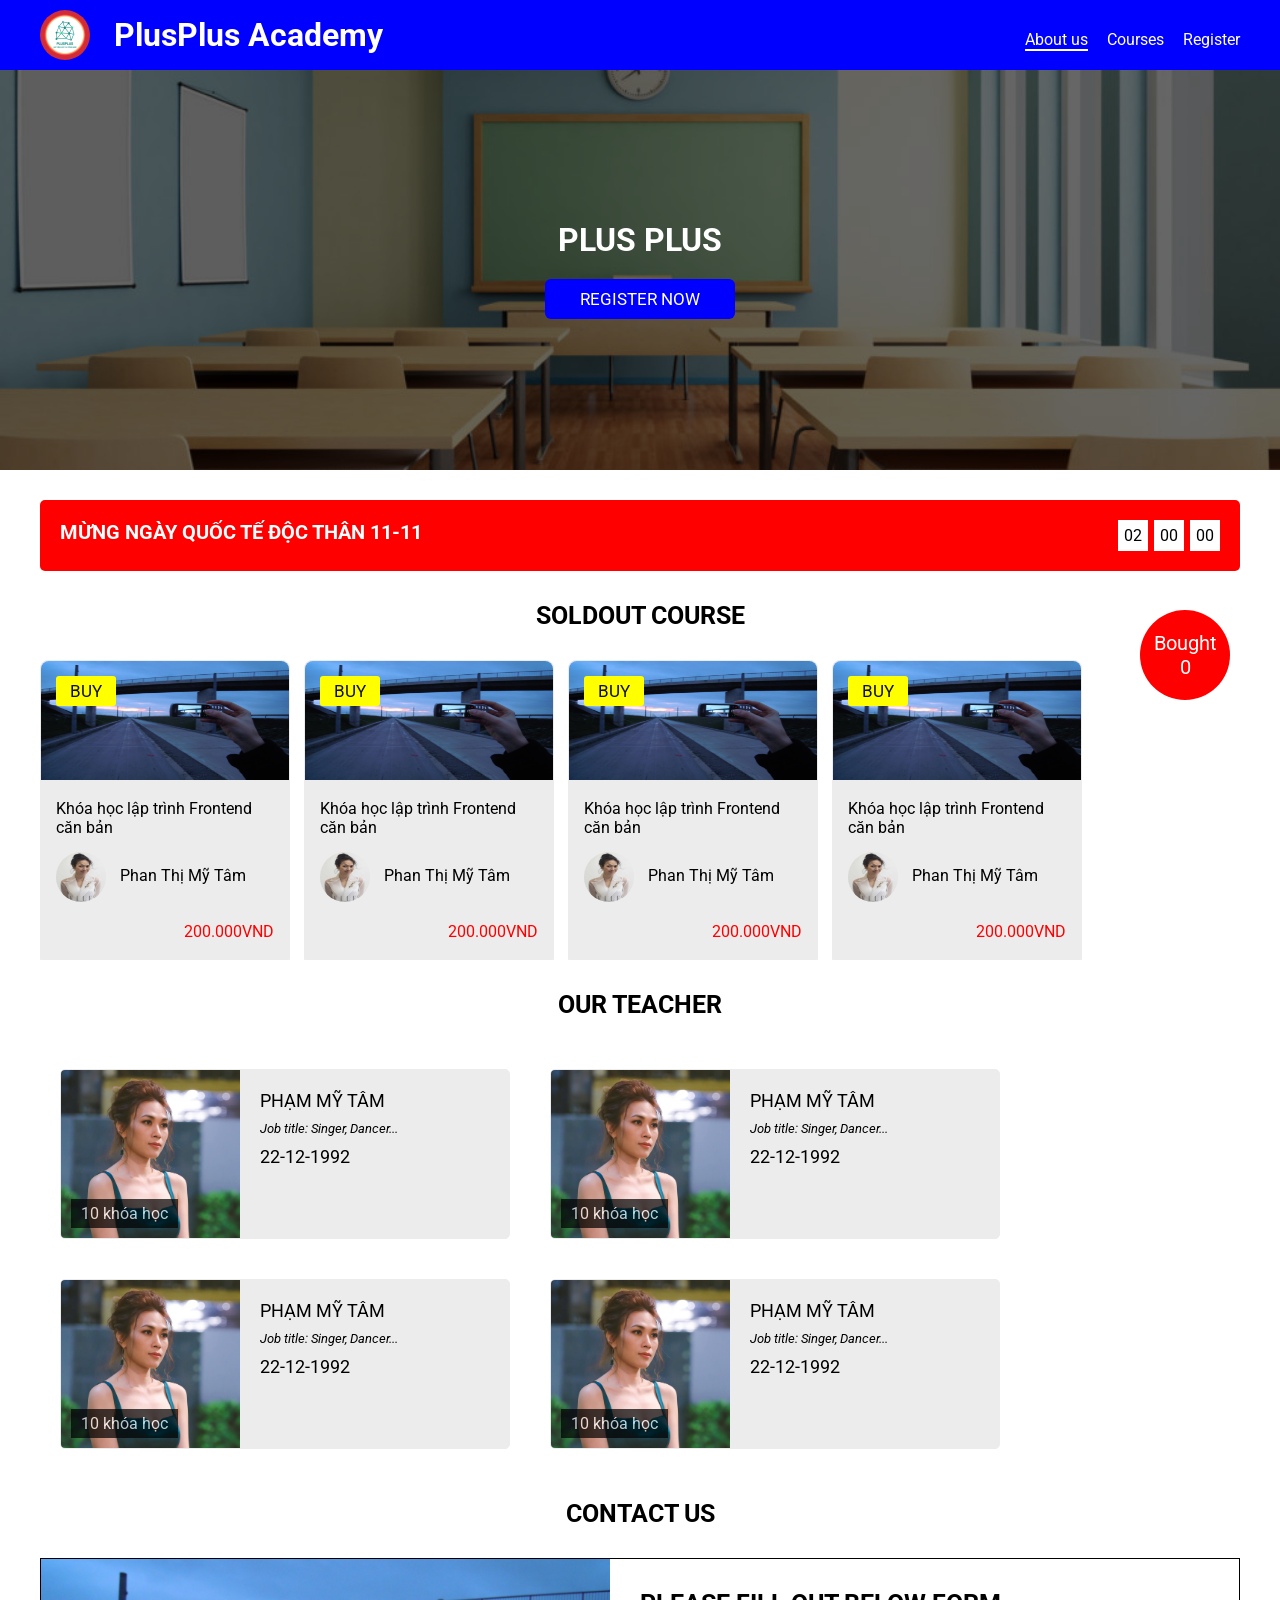
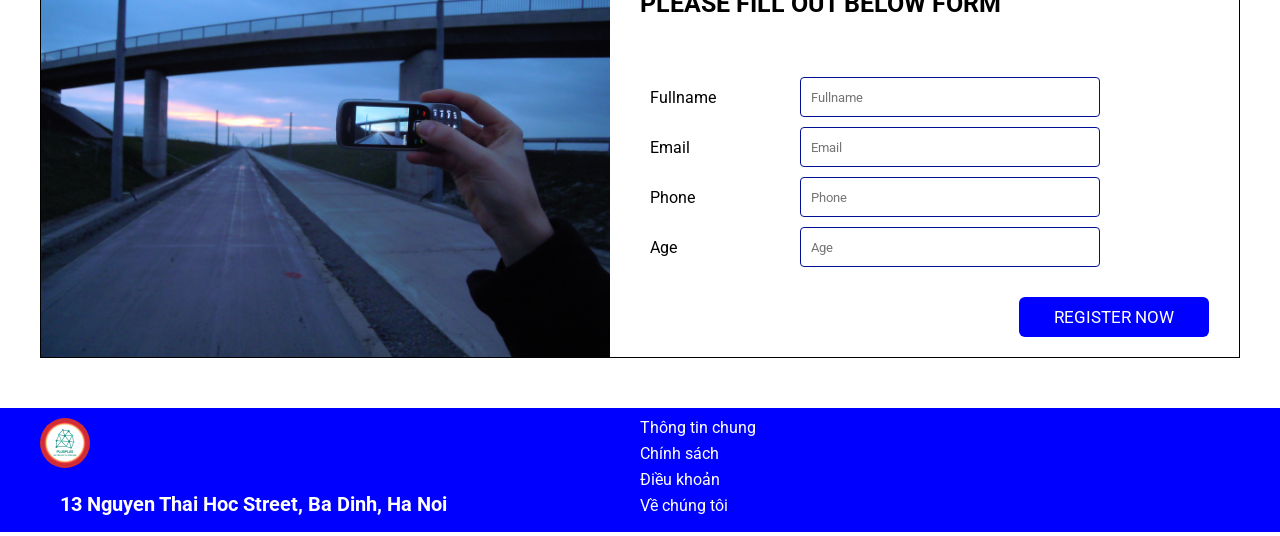
<file: Lesson9/activity9.html>
<!DOCTYPE html>
<html lang="en">
<head>
    <meta charset="UTF-8">
    <meta name="viewport" content="width=device-width, initial-scale=1.0">
    <title>Activity9</title>
    <link href="https://fonts.googleapis.com/css2?family=Roboto:ital,wght@0,100;0,300;0,400;0,500;0,700;0,900;1,100;1,300;1,400;1,500;1,700;1,900&display=swap" rel="stylesheet">
    <script src="https://ajax.googleapis.com/ajax/libs/jquery/3.5.1/jquery.min.js"></script>
    <style>
        *{
            box-sizing: border-box;
            padding: 0;
            margin: 0;
            font-family: 'Roboto';
        }
        .header__color {
            color: #ffffff;
            background-color: blue;
            padding: 10px;
        }
        .header__logo {
            max-width: 1200px;
            margin: auto;
        }
        .header__logo img{
            vertical-align: middle;
            margin-right: 20px;
        }
        .header__logo h1{
            vertical-align: middle;
            display: inline-block;
        }
        .header__active--size {
            float:right;
            padding-top: 20px;
        }
        .header__active--size a{
            margin-left: 15px;
        }
        .main__background{
            background-image: url('../Lesson5/banner.jpg');
            background-position: center;
            background-size: cover;
            height: 400px;
            justify-content: center;
            position: relative;
            display: flex;
            align-items: center;
            flex-direction: row;
        }
        .main__background--opacity{
            background-color: black;
            opacity: 0.6;
            position: absolute;
            height: 100%;
            width: 100%;
        }

         .main__background--plusplus{
            width: 200px;
            text-transform: uppercase;
            text-align: center;
            justify-content: center;
            z-index: 1;
            animation-name: plusplus;
        }
        .main__background--plusplus h1{
            padding-bottom: 20px;
            color: white;
            animation-name: plusPlus;
            animation-duration: 5s;
    
        }
        @keyframes plusPlus {
            0% {
                transform: translateY(-100px);
                font-size: 30px;
                opacity: 0;
            }
            50% {
                transform: translateY(100px);
                font-size: 20px;

            }

            100% {
                transform: translateY(0px);
                opacity: 1;
            }
        }

        .main__background--plusplus button{
            text-transform: uppercase;
            border: 0px;
            width: 190px;
            height: 40px;
            background-color: blue;
            color: white;
            font-size: 17px;
            border-radius: 6px;
            animation-name: button;
            animation-duration: 1s;
            transition: background-color 0.5s;

        }
        @keyframes button {
            from {
                transform: translateY(50px);
                opacity: 0;
            }

            to {
                transform: translateY(0px);
                opacity: 1;
            }
        }
        button:hover{
            background-color: orange;

        }
        .section__frames {
            max-width: 1200px;
            margin: auto;

        }
        .section__text {
            margin-top: 30px;
            background-color: red;
            border-radius: 5px;
            vertical-align: middle;
            display: flex;
            justify-content: space-between;
        }
        .section__text h4 {
            color: white;
            text-transform: uppercase;
        }
        .section__text--time{
            margin: 20px;
            display: block;
        }
        .section__text--countdown{
            display: inline-block;
            padding: 6px;
            background: white;
            margin-left: 2px;
        }
        .section__text h1 {
            font-size: 30px;
        }
        h2{
            text-transform: uppercase;
            text-align: center;
            margin-bottom: 30px;
            margin-top: 30px;
            font-size: 25px;
        }
        .section__course{
            margin-top: 30px;

        }
        .section__course--cover{
            width: 250px;
            height: 300px;
            border: 1px solid #ececec;
            border-top-right-radius: 8px;
            border-top-left-radius: 8px;
            display: inline-block;
            margin-right: 10px;
            background-color:#ececec;
            transition: box-shadow 0.5s;
        }
        .section__course--cover button{
            position: absolute;
            margin: 15px;
            text-transform: uppercase;
            border: 0px;
            width: 60px;
            height: 30px;
            background-color:yellow;
            font-size: 17px;
            color: #111111;
            border-radius: 3px;

        }
        .section__course--cover img{
            border-top-left-radius: 8px;
            border-top-right-radius: 8px;
            background-repeat: no-repeat;
        }.section__course--size{
            margin: 15px;
        }
        .section__course--teacher{
            margin-bottom: 20px;
            margin-top: 15px;
            vertical-align: middle;
        }
        .section__course--teacher img{
            border-radius: 50%;
            vertical-align: middle;
        }
        .section__course--teacher span{
           margin-left: 10px;
        }
        .section__course--price{
            text-align: right;
            color: red;
        }
        .section__teacher{
            border: 1px solid #ececec;
            width: 450px;
            height: 170px;
            border-radius: 5px;
            background-color: #ececec;
            position: relative;
            margin: 20px;
            display: flex;
            overflow: hidden;
            transition: box-shadow 0.5s;
        }
        .section__teacher--img{
            width: 40%;
            height: 100%;
            overflow: hidden;
            background-image: url(./my-tam-teacher.jpg);
            background-position: center;
            background-size: 100%;
            transition: all 1s;
        }
        .section__teacher--info{
            float: right;
            width: 60%;
            height: 100%;
            padding: 20px;
            z-index: 1;
        }
        .section__teacher--name{
            text-transform: uppercase;
            font-size: 18px;
        }
        .section__teacher--job{
            font-style: italic;
            font-size: 13px;
            margin-top: 10px;
            margin-bottom: 10px;
        }
        .section__teacher--birthday{
            font-size: 18px;
        }
        .section__teacher--lesson{
            position: absolute;
            background-color: black;
            color: white;
            bottom: 10px;
            left: 10px;
            padding: 5px 10px;
            opacity: .7;
        }
        .section__teacher--flaxbox{
            display: flex;
            flex-wrap: wrap;
        }
        .section__studentinfo{
            border: 1px solid black;
            display: flex;
            height: 400px;
        }
        .section__studentinfo--img{
            width: 50%;

        }
        .section__studentinfo--font{
            width: 50%;
            margin: 30px;
            text-align: left;
           
        }
        h3 {
            text-transform: uppercase;
            margin-bottom: 30px;
            font-size: 25px;
        }
        .section__studentinfo--info{
            
            display: flex;
            align-items: center;
            margin: 10px;
        }
        label{
            width: 150px;
        
        }
        input{
           height: 40px;
           width: 300px;
           border: 1px solid #011098;
           border-radius: 4px;
           padding-left: 10px;
           outline: #011098;
        }
        .section__studentinfo--button{
            float: right;
            margin-top: 20px;
        }
        .section__studentinfo--button button{
            text-transform: uppercase;
            border: 0px;
            width: 190px;
            height: 40px;
            background-color: blue;
            color: white;
            font-size: 17px;
            border-radius: 6px;
            transition: background-color 0.7s;

        }
        .section__studentinfo--button button:hover{
            background-color: orange;
        }
        .section__bought{
            background-color: red;
            margin: 0px;
            height: 90px;
            width: 90px;
            border-radius: 50%;
            display: flex;
            align-items: center;
            color: white;
            flex-direction: column;
            justify-content: center;
            font-size: 20px;
            position: fixed;
            bottom: 200px;
            right: 50px;
        }
        .section__bought--name{
            width: 300px;
            padding: 15px;
            background-color: #1dc1ff;
            border-radius: 7px;
            position: fixed;
            bottom: -150px;
            left: 30px;
            opacity: 0;
            transition: all 1s;
        }
        .section__bought--name p{
            margin-left: 20px;
        }
        .footer__logo{
            max-width: 1200px;
            margin: auto;
        }
        .footer__img{
            float: left;
            width: 50%;
        }
        h4{
            font-size: 20px;
            margin: 20px;
        }
        .links{
            display: inline-block;
        }
        ul{
            list-style-type: none;
        }
        li{
            margin-bottom: 7px;
            
        }
        .section__text p::before{
            content:'«';
            color: blue;
            font-size: 50px;
            position: absolute;
            top: 530px;
            left: 322px;
        }
        .section__text p::after{
            content:'»';
            color: blue;
            font-size: 50px;
            position: absolute;
            top: 589px;
        }

        .section__course--cover:hover{
            box-shadow: 3px 3px 3px red;
        }
        .section__teacher:hover{
            box-shadow: 5px 5px 5px #011098;
        }
        .section__teacher--img:hover{
            background-size: 150%;
        }



    </style>
</head>
<body>
    <header>
        <div class="header__color">
            <div class="header__logo">
                <img src="../Lesson5/logo.png" width="50" height="50" style="border-radius: 50%;">
                <h1>PlusPlus Academy</h1>
                <div class="header__active--size">
                    <a style="border-bottom: 2px solid #ffffff">About us</a>
                    <a>Courses</a>
                    <a>Register</a>
                </div>
            </div>
        </div>
    </header>
    <main>
        <div class="main__background">
            <div class="main__background--opacity"></div>
            <div class="main__background--plusplus">
                <h1>plus plus</h1>
                <button>register now</button>
            </div>
        </div>
        <section class="section__frames">
            <div class="section__text">
                <h4>mừng ngày quốc tế độc thân 11-11</h4>
                <div class="section__text--time">
                    <span class="section__text--countdown" id="hour">00</span>
                    <span class="section__text--countdown" id="minute">00</span>
                    <span class="section__text--countdown" id="second">00</span>
                </div>
            </div>
        </section>
        <section class="section__frames">
            <div class="section__course">
                <h2>soldout course</h2>
                <div class="section__course--cover">
                    <button onclick="buyCourse(event)">buy</button>
                    <img src="../Lesson5/abc.png" alt="abc.png" width="100%" height="40%">
                    <div class="section__course--size">
                        <p>Khóa học lập trình Frontend căn bản</p>
                        <div class="section__course--teacher">
                            <img src="../Lesson5/my_tam.jpg" width="50" height="50">
                            <span> Phan Thị Mỹ Tâm</span>
                        </div>
                        <p class="section__course--price">200.000VND</p>
                    </div>
                </div>
                <div class="section__course--cover">
                    <button onclick="buyCourse(event)">buy</button>
                    <img src="../Lesson5/abc.png" alt="abc.png" width="100%" height="40%">
                    <div class="section__course--size">
                        <p>Khóa học lập trình Frontend căn bản</p>
                        <div class="section__course--teacher">
                            <img src="../Lesson5/my_tam.jpg" width="50" height="50">
                            <span> Phan Thị Mỹ Tâm</span>
                        </div>
                        <p class="section__course--price">200.000VND</p>
                    </div>
                </div>
                <div class="section__course--cover">
                    <button onclick="buyCourse(event)">buy</button>
                    <img src="../Lesson5/abc.png" alt="abc.png" width="100%" height="40%">
                    <div class="section__course--size">
                        <p>Khóa học lập trình Frontend căn bản</p>
                        <div class="section__course--teacher">
                            <img src="../Lesson5/my_tam.jpg" width="50" height="50">
                            <span> Phan Thị Mỹ Tâm</span>
                        </div>
                        <p class="section__course--price">200.000VND</p>
                    </div>
                </div>
                <div class="section__course--cover">
                    <button onclick="buyCourse(event)">buy</button>
                    <img src="../Lesson5/abc.png" alt="abc.png" width="100%" height="40%">
                    <div class="section__course--size">
                        <p>Khóa học lập trình Frontend căn bản</p>
                        <div class="section__course--teacher">
                            <img src="../Lesson5/my_tam.jpg" width="50" height="50">
                            <span> Phan Thị Mỹ Tâm</span>
                        </div>
                        <p class="section__course--price">200.000VND</p>
                    </div>
                </div>
            </div>
        </section>
        <section class="section__frames">
            <div>
                <h2>our teacher</h2>
                <div class="section__teacher--flaxbox">
                    <div class="section__teacher">
                        <div class="section__teacher--img"></div>
                        <div class="section__teacher--info">
                            <p class="section__teacher--name">phạm mỹ tâm</p>
                            <p class="section__teacher--job">Job title: Singer, Dancer...</p>
                            <p class="section__teacher--birthday">22-12-1992</p>
                        </div>
                        <p class="section__teacher--lesson">10 khóa học</p>
                    </div>
                    <div class="section__teacher">
                        <div class="section__teacher--img"></div>
                        <div class="section__teacher--info">
                            <p class="section__teacher--name">phạm mỹ tâm</p>
                            <p class="section__teacher--job">Job title: Singer, Dancer...</p>
                            <p class="section__teacher--birthday">22-12-1992</p>
                        </div>
                        <p class="section__teacher--lesson">10 khóa học</p>
                    </div>
                    <div class="section__teacher">
                        <div class="section__teacher--img"></div>
                        <div class="section__teacher--info">
                            <p class="section__teacher--name">phạm mỹ tâm</p>
                            <p class="section__teacher--job">Job title: Singer, Dancer...</p>
                            <p class="section__teacher--birthday">22-12-1992</p>
                        </div>
                        <p class="section__teacher--lesson">10 khóa học</p>
                    </div>
                    <div class="section__teacher">
                        <div class="section__teacher--img"></div>
                        <div class="section__teacher--info">
                            <p class="section__teacher--name">phạm mỹ tâm</p>
                            <p class="section__teacher--job">Job title: Singer, Dancer...</p>
                            <p class="section__teacher--birthday">22-12-1992</p>
                        </div>
                        <p class="section__teacher--lesson">10 khóa học</p>
                    </div>
                </div>
            </div>
        </section>
        <section class="section__frames">
            <div style="margin-bottom: 50px;">
                <h2>contact us</h2>
                <div class="section__studentinfo">
                    <div class="section__studentinfo--img">
                        <img src="../Lesson5/abc.png" height="100%" width="100%">
                    </div>
                    <div class="section__studentinfo--font">
                        <h3>please fill out below form</h3><br>
                        <form>
                            <div class="section__studentinfo--info">
                                <label for="name">Fullname</label>
                                <input onkeyup="studentInput('name')" type="test" id="name" placeholder="Fullname"> 
                            </div>
                            <div class="section__studentinfo--info">
                                <label for="email">Email</label>
                                <input onkeyup="studentInput('email')" type="email" id="email" placeholder="Email">
                            </div>
                            <div class="section__studentinfo--info">
                                <label for="Phone">Phone</label>
                                <input onkeyup="studentInput('phone')" type="number" id="phone" placeholder="Phone">
                            </div>
                            <div class="section__studentinfo--info">
                                <label for="age">Age</label>
                                <input onkeyup="studentInput('age')" type="number" id="age" placeholder="Age" min="15"
                                max="30">
                            </div>
                            <div class="section__studentinfo--button">
                                <button type="button" onclick ="studentInfo(event)">Register now</button>
                            </div>
                        </form>
                    </div>

                </div>
            </div>
        </section>
        <section>
            <div class="section__bought">
                Bought
                <span id="amountofbought">0</span>
            </div>
        </section>
        <section>
            <div class="section__bought--name" id="sectionBoughtName">
                <h4>Nguyễn Văn A vừa mua khóa học online</h4>
                <p>11:30 Thur</p>
            </div>
        </section>
    </main>
    <footer>
        <div class="header__color">
            <div class="footer__logo">
                <div class="footer__img">
                    <img src="../Lesson5/logo.png" width="50" height="50" style="border-radius: 50%;">
                    <h4>13 Nguyen Thai Hoc Street, Ba Dinh, Ha Noi</h4>
                </div>
                <div class="links">
                    <ul>
                        <li><a>Thông tin chung</a></li>
                        <li><a>Chính sách</a></li>
                        <li><a>Điều khoản</a></li>
                        <li><a>Về chúng tôi</a></li>
                    </ul>
                </div>
            </div>
        </div>
    </footer>
    <script src="../Lesson9/activity9.js"></script>
</body>
</html>
</file>
<file: Lesson10/index.css>
*{
    padding: 0;
    margin: 0;
}
.section__img{
    background-image: url(../Lesson10/img/bg-masthead.png);
    height: 300px;
    background-position: center;
    background-size: cover;
    flex-direction: column;
    justify-content: center;
    align-items: center;
    display: flex;
}
.section__img--font{
    height: 200px;
    width: 500px;
}
.section__img h2 {
    text-align: center;
    color: white;
    
    
}
.section__img button {
    margin-left: 15px;
    border-radius: 5px;
}
.section__img input{
    border-radius: 5px;
    font-size: 15px;
}
.section__icons {
    
    background-color: #cecece;
    height: 250px;
    align-items: center;
    display: flex;
}
.section__icons--style{
    display: grid;
    text-align: center;

}
.section__content--text{
    justify-content: center;
    align-items: center;
    padding: 30px;
}
.section__content--img{
    padding: 0px;
}
.section__comment h4 {
    text-align: center;
    margin-top: 40px;
}
.section__comment{
    height: 300px;
    align-items: center;
    text-align: center;
    display: grid;
}
.section__imgend{
    background-image: url(../Lesson10/img/bg-masthead.png);
    height: 200px;
    background-position: center;
    background-size: cover;
    flex-direction: column;
    justify-content: center;
    align-items: center;
    display: flex;
}
.section__text {
    width: 400px;

}
.section__imgend input{
    border-radius: 5px;
    font-size: 15px;
    margin-left: 5px;
}
.section__imgend button {
    border-radius: 5px;
    margin-left: 5px;
}
.section__imgend h5 {
    text-align: center;
    margin-bottom: 10px;
}
.footer__item {
    display: flex;
    text-align: center;
    justify-content: center;
    height: 50px;
}
.footer__item--link{
    text-align: left;
    font-size: 10px;
    display: inline;
}
.footer__item--link a{
    padding: 5px;
    display: list-item;
}
.footer__item--link i{
    margin-left: 10px;
}
.footer__item--icons{
    color: blue;
    font-size: 20px;
    margin: 15px;
}
.footer__item--icons i{
    padding: 0px;
}











@media (max-width : 767px){
    .section__icons {
        height: 700px;
    }
    .section__icons--style {
        margin-top: 30px;
        justify-content: center;
    }
    .section__icons--style p {
        max-width: 200px;

    }
    .section__content--text {
        order: 1;
        height: 300px;
        padding-top: 85px;
        text-align: center;
        justify-content: center;
    }
    .section__img--text {
        display: grid;
        justify-self: center;
        text-align: center;
        max-width: 356px;
    }
    .section__img--text h2{
        font-size: 20px;
        margin-bottom: 20px;

    }

    .section__img--email {
        text-align: center;
    }
    .section__img button {
        margin-left: 0px;
        margin-top: 3px;
    }
    .section__content--img {
        height: 300px;
    }
    .section__comment {
        height: 700px;
       
    }
    .section__comment--text{
        justify-content: center;
        margin-top: 10px;
        display: grid;
    }
    .section__comment p {
        max-width: 200px;

    }
    .section__text {
        justify-content: center;
    }
    .section__text--input{
        justify-content: center;

    }
    .footer__item--icons i{
        margin-left: 5px;
    }

}


@media (max-width : 494px) {
    .footer__item--link {
        font-size: 9px;
    }
}



@media (max-width : 413px){
    .section__img button {
        font-size: 10px;
    }
    .section__img input {
        font-size: 15px;
    }
    .footer__item--link {
        font-size: 7px;
    }
}





@media (max-width : 370px) {
    .section__img--text {
    }
}
</file>
<file: Lesson10/activity10.css>
*{
    padding: 0;
    margin: 0;
}
.section__img{
    background-image: url(../Lesson10/bg-masthead.jpg);
    height: 300px;
    background-position: center;
    background-size: cover;
    flex-direction: column;
    justify-content: center;
    align-items: center;
    display: flex;
}
.section__img--font{
    height: 200px;
    width: 500px;
}
.section__img h2 {
    text-align: center;
    color: white;
    
    
}
.section__img button {
    margin-left: 15px;
    border-radius: 5px;
}
.section__img input{
    border-radius: 5px;
    font-size: 15px;
}
.section__icons {
    
    background-color: #cecece;
    height: 250px;
    align-items: center;
    display: flex;
}
.section__icons--style{
    display: grid;
    text-align: center;

}
.section__content--text{
    justify-content: center;
    align-items: center;
    padding: 30px;
}
.section__content--img{
    padding: 0px;
}
.section__comment h4 {
    text-align: center;
    margin-top: 40px;
}
.section__comment{
    height: 300px;
    align-items: center;
    text-align: center;
    display: grid;
}
.section__imgend{
    background-image: url(../Lesson10/bg-masthead.jpg);
    height: 200px;
    background-position: center;
    background-size: cover;
    flex-direction: column;
    justify-content: center;
    align-items: center;
    display: flex;
}
.section__text {
    width: 400px;

}
.section__imgend input{
    border-radius: 5px;
    font-size: 15px;
    margin-left: 5px;
}
.section__imgend button {
    border-radius: 5px;
    margin-left: 5px;
}
.section__imgend h5 {
    text-align: center;
    margin-bottom: 10px;
}
.footer__item {
    display: flex;
    text-align: center;
    justify-content: center;
    height: 50px;
}
.footer__item--link{
    text-align: left;
    font-size: 10px;
    display: inline;
}
.footer__item--link a{
    padding: 5px;
    display: list-item;
}
.footer__item--link i{
    margin-left: 10px;
}
.footer__item--icons{
    color: blue;
    font-size: 20px;
    margin: 15px;
}
.footer__item--icons i{
    padding: 0px;
}











@media (max-width : 767px){
    .section__icons {
        height: 700px;
    }
    .section__icons--style {
        margin-top: 30px;
        justify-content: center;
    }
    .section__icons--style p {
        max-width: 200px;

    }
    .section__content--text {
        order: 1;
        height: 300px;
        padding-top: 85px;
        text-align: center;
        justify-content: center;
    }
    .section__img--text {
        display: grid;
        justify-self: center;
        text-align: center;
        max-width: 356px;
    }
    .section__img--text h2{
        font-size: 20px;
        margin-bottom: 20px;

    }

    .section__img--email {
        text-align: center;
    }
    .section__img button {
        margin-left: 0px;
        margin-top: 3px;
    }
    .section__content--img {
        height: 300px;
    }
    .section__comment {
        height: 700px;
       
    }
    .section__comment--text{
        justify-content: center;
        margin-top: 10px;
        display: grid;
    }
    .section__comment p {
        max-width: 200px;

    }
    .section__text {
        justify-content: center;
    }
    .section__text--input{
        justify-content: center;

    }
    .footer__item--icons i{
        margin-left: 5px;
    }

}


@media (max-width : 494px) {
    .footer__item--link {
        font-size: 9px;
    }
}



@media (max-width : 413px){
    .section__img button {
        font-size: 10px;
    }
    .section__img input {
        font-size: 15px;
    }
    .footer__item--link {
        font-size: 7px;
    }
}





@media (max-width : 370px) {
    .section__img--text {
    }
}
</file>
<file: Lesson11/activity11.css>
* {
    padding: 0;
    margin: 0;
    box-sizing: border-box;
    font-family: Playfair Display, sans-serif;
}
.header__image {
    background-image: url(../Lesson11/simple-house-01.jpg);
    height: 400px;
    background-size: cover;
    background-position:center;
    background-attachment: fixed;
    flex-direction: column;
    color: #66f902;
}
.header__image--name {
    position: relative;
    top: 300px
}

.header__image--name h1 {
    font-size: 35px;
}
.header__image--name h6 {
    font-size: 18px;
}
.header__image--text {
    text-align: center;
    font-size: 20px;
}
.header__image--text ul {
    margin: 15px;
}
.header__image--text a {
    /* border-bottom: 1px solid #66f902;
    padding: 0px;
    margin-left: 10px; */
}
.header__image--text a:checked {
    border-bottom: 1px solid #66f902;
}
</file>
<file: Lesson6/activity6.css>
@media screen and (max-width:600px) {
    .header__color {
        color: #ffffff;
        background-color: blue;
        padding: 4%;
    }
    .header__logo {
        max-width: 80%;
        margin: auto;
        margin-right: 6%;
    }
    .header__logo img{
        vertical-align: middle;
        margin-right: 5%;
        width: 20%;
        height: 20%;
    }
    .header__logo h1{
        vertical-align: middle;
        display: inline-block;
        font-size: 200%;
    }
    .header__active--size {
        
        padding-top: 5%;
    }
    .header__active--size a{
        margin-left: 10%;
        font-size: 130%;
    }
    .main__background{
        background-image: url('../Lesson5/banner.jpg');
        background-position: center;
        background-size: cover;
        height: 450px;
        justify-content: center;
        position: relative;
        display: flex;
        align-items: center;
        flex-direction: row;
    }
    .main__background--opacity{
        background-color: black;
        opacity: 0.6;
        position: absolute;
        height: 100%;
        width: 100%;
    }

    .main__background--plusplus{
        width: 50%;
        text-transform: uppercase;
        text-align: center;
        justify-content: center;
        z-index: 1;
        animation-name: plusplus;
    }
    .main__background--plusplus h1{
        font-size: 230%;
        padding-bottom: 5%;
        color: white;
        animation-name: plusPlus;
        animation-duration: 5s;

    }
    @keyframes plusPlus {
        0% {
            transform: translateY(-100px);
            font-size: 30px;
            opacity: 0;
        }
        50% {
            transform: translateY(100px);
            font-size: 20px;

        }

        100% {
            transform: translateY(0px);
            opacity: 1;
        }
    }

    .main__background--plusplus button{
        text-transform: uppercase;
        border: 0px;
        width: 80%;
        height: 40px;
        background-color: blue;
        color: white;
        font-size: 25px;
        border-radius: 6px;
        animation-name: button;
        animation-duration: 1s;
        transition: background-color 0.5s;

    }
    @keyframes button {
        from {
            transform: translateY(50px);
            opacity: 0;
        }

        to {
            transform: translateY(0px);
            opacity: 1;
        }
    }
    button:hover{
        background-color: orange;

    }
    .section__frames {
        max-width: 90%;
        margin: auto;

    }
    .section__text {
        margin-top: 5%;
        text-align: center;
    }
    .section__text h1 {
        font-size: 40px;
    }
    h2{
        text-transform: uppercase;
        text-align: center;
        margin-bottom: 5%;
        margin-top: 5%;
        font-size: 30px;
    }
    .section__course{
        margin-top: 30px;
        
    
    }
    .section__course--cover{
        width: 100%;
        height: 400px;
        border: 1px solid #ececec;
        border-radius: 8px;
        margin-bottom: 5%;
        
        margin-right: 10px;
        background-color:#ececec;
        transition: box-shadow 0.5s;
    }
    .section__course--cover img{
        border-top-left-radius: 8px;
        border-top-right-radius: 8px;
        background-repeat: no-repeat;
        height: 50%;
    }.section__course--size{
        margin: 15px;
        height: 50%;
        font-size: 175%;
    }
    .section__course--teacher{
        margin-bottom: 20px;
        margin-top: 15px;
        vertical-align: middle;
    }
    .section__course--teacher img{
        border-radius: 50%;
        vertical-align: middle;
        width: 80px;
        height: 80px;
    }
    .section__course--teacher span{
    margin-left: 10px;
    }
    .section__course--price{
        text-align: right;
        color: red;
    }.section__teacher{
        border: 1px solid #ececec;
        width: 100%;
        height: 200px;
        border-radius: 5px;
        background-color: #ececec;
        position: relative;
        margin-bottom: 20px;
        display: flex;
        overflow: hidden;
        transition: box-shadow 0.5s;
    }
    .section__teacher--img{
        width: 50%;
        height: 100%;
        overflow: hidden;
        background-image: url(./my-tam-teacher.jpg);
        background-position: center;
        background-size: 100%;
        transition: all 1s;
    }
    .section__teacher--info{
        float: right;
        width: 50%;
        height: 100%;
        padding: 20px;
        z-index: 1;
    }
    .section__teacher--name{
        text-transform: uppercase;
        font-size: 25px;
    }
    .section__teacher--job{
        font-style: italic;
        font-size: 21px;
        margin-top: 10px;
        margin-bottom: 10px;
    }
    .section__teacher--birthday{
        font-size: 23px;
    }
    .section__teacher--lesson{
        position: absolute;
        background-color: black;
        color: white;
        bottom: 20px;
        left: 20px;
        padding: 10px 20px;
        font-size: 100%;
        opacity: .7;
    }
    .section__teacher--flaxbox{
        display: flex;
        flex-wrap: wrap;
    }
    .section__studentinfo{
        border: 1px solid black;
        display: flex;
        height: 800px;
        flex-direction: column
        
    }
    .section__studentinfo--img{
        width: 100%;
        height: 50%;

    }
    .section__studentinfo--font{
        width: 90%;
        height: 45%;
        margin: 5%;
        text-align: left;
    
    }
    h3 {
        text-transform: uppercase;
        font-size: 25px;
    }
    .section__studentinfo--info{
        
        display: flex;
        align-items: center;
        margin: 3%;
    }
    label{
        width: 40%;
    
    }
    input{
    height: 40px;
    width: 60%;
    border: 1px solid #011098;
    border-radius: 4px;
    padding-left: 10px;
    }
    .section__studentinfo--button {
        text-align: right;
    }
    .section__studentinfo--button button{
        text-transform: uppercase;
        border: 0px;
        width: 50%;
        height: 40px;
        background-color: blue;
        color: white;
        font-size: 25px;
        border-radius: 6px;
        transition: background-color 0.5s;
        margin-top: 3%;
    }
    .footer__logo{
        max-width: 1200px;
        margin: auto;
    }
    .footer__img{
        width: 50%;
    }
    h4{
        font-size: 20px;
        margin: 20px 0px;
    }
    .links{
        display: inline-block;
    }
    ul{
        list-style-type: none;
    }
    li{
        margin-bottom: 7px;
        
    }

    .section__course--cover:hover{
        box-shadow: 3px 3px 3px red;
    }
    .section__teacher:hover{
        box-shadow: 5px 5px 5px #011098;
    }
    .section__teacher--img:hover{
        background-size: 150%;
    }
}
</file>
